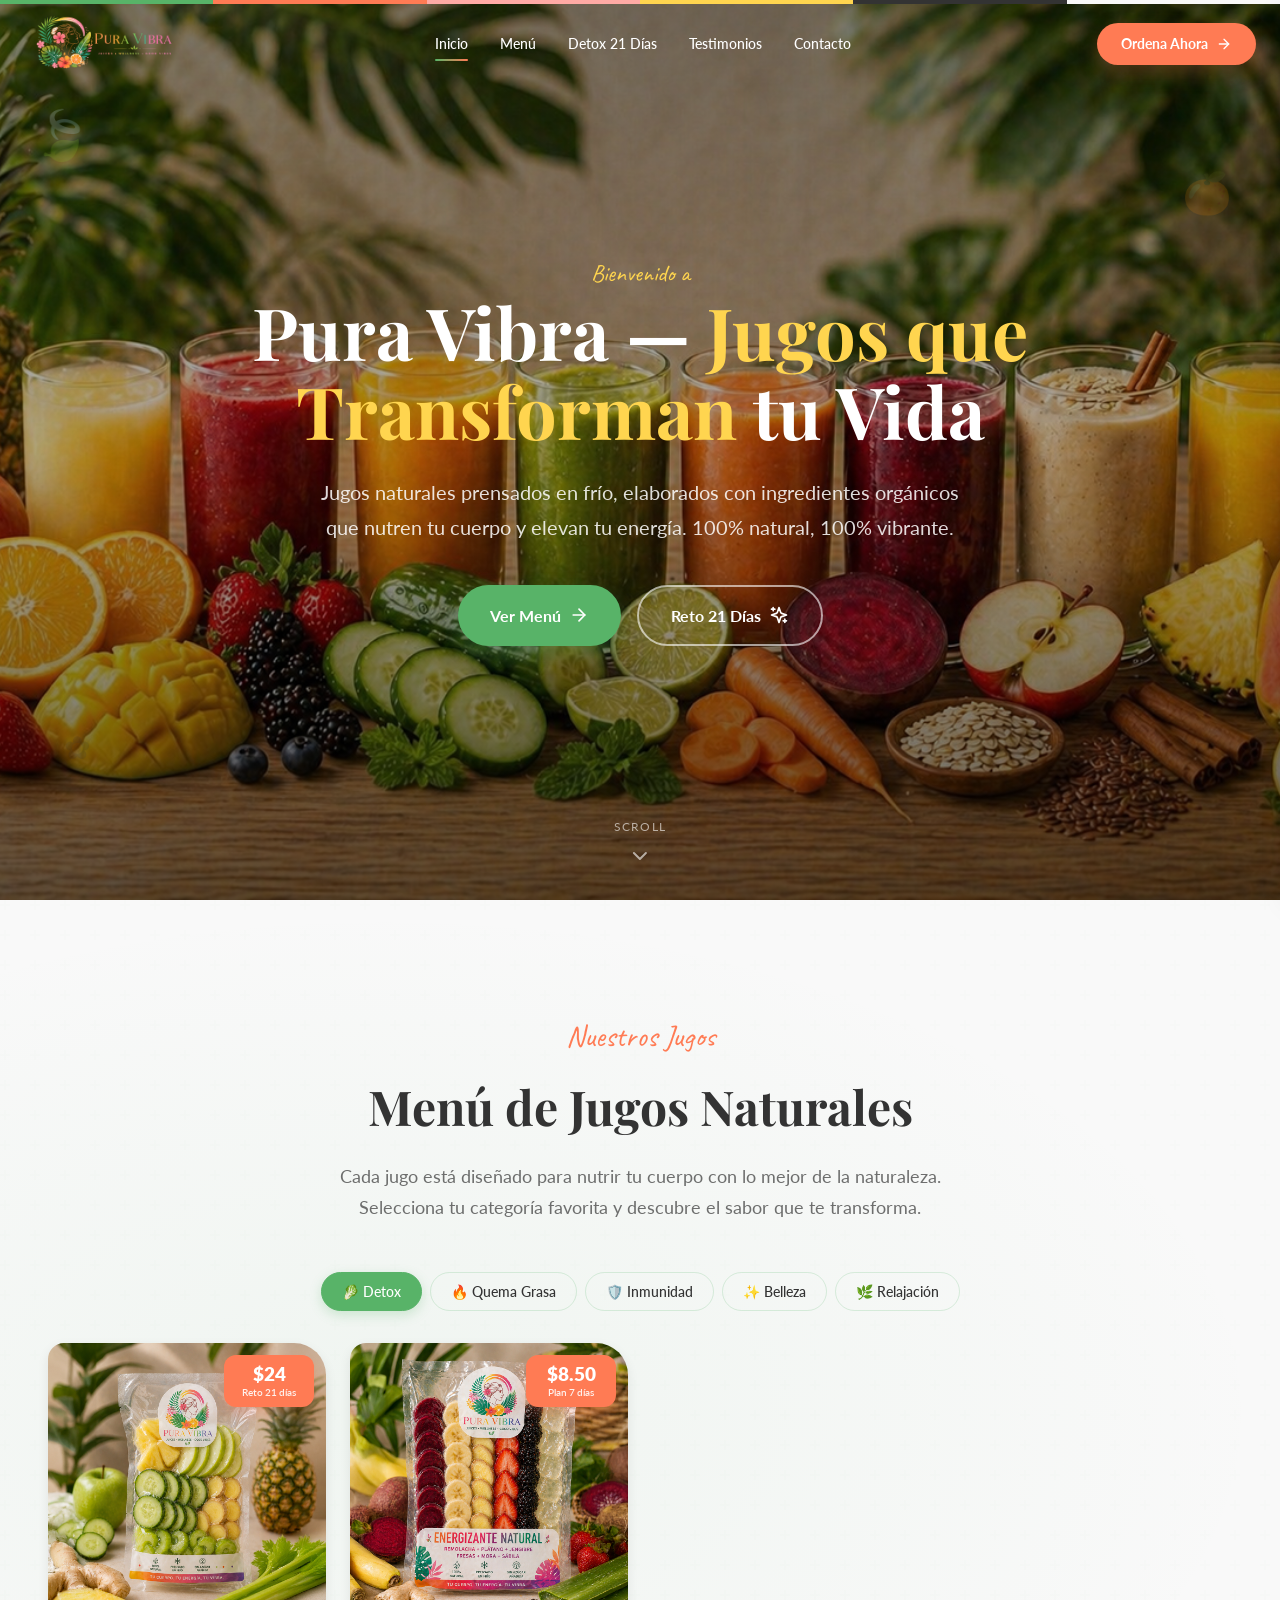
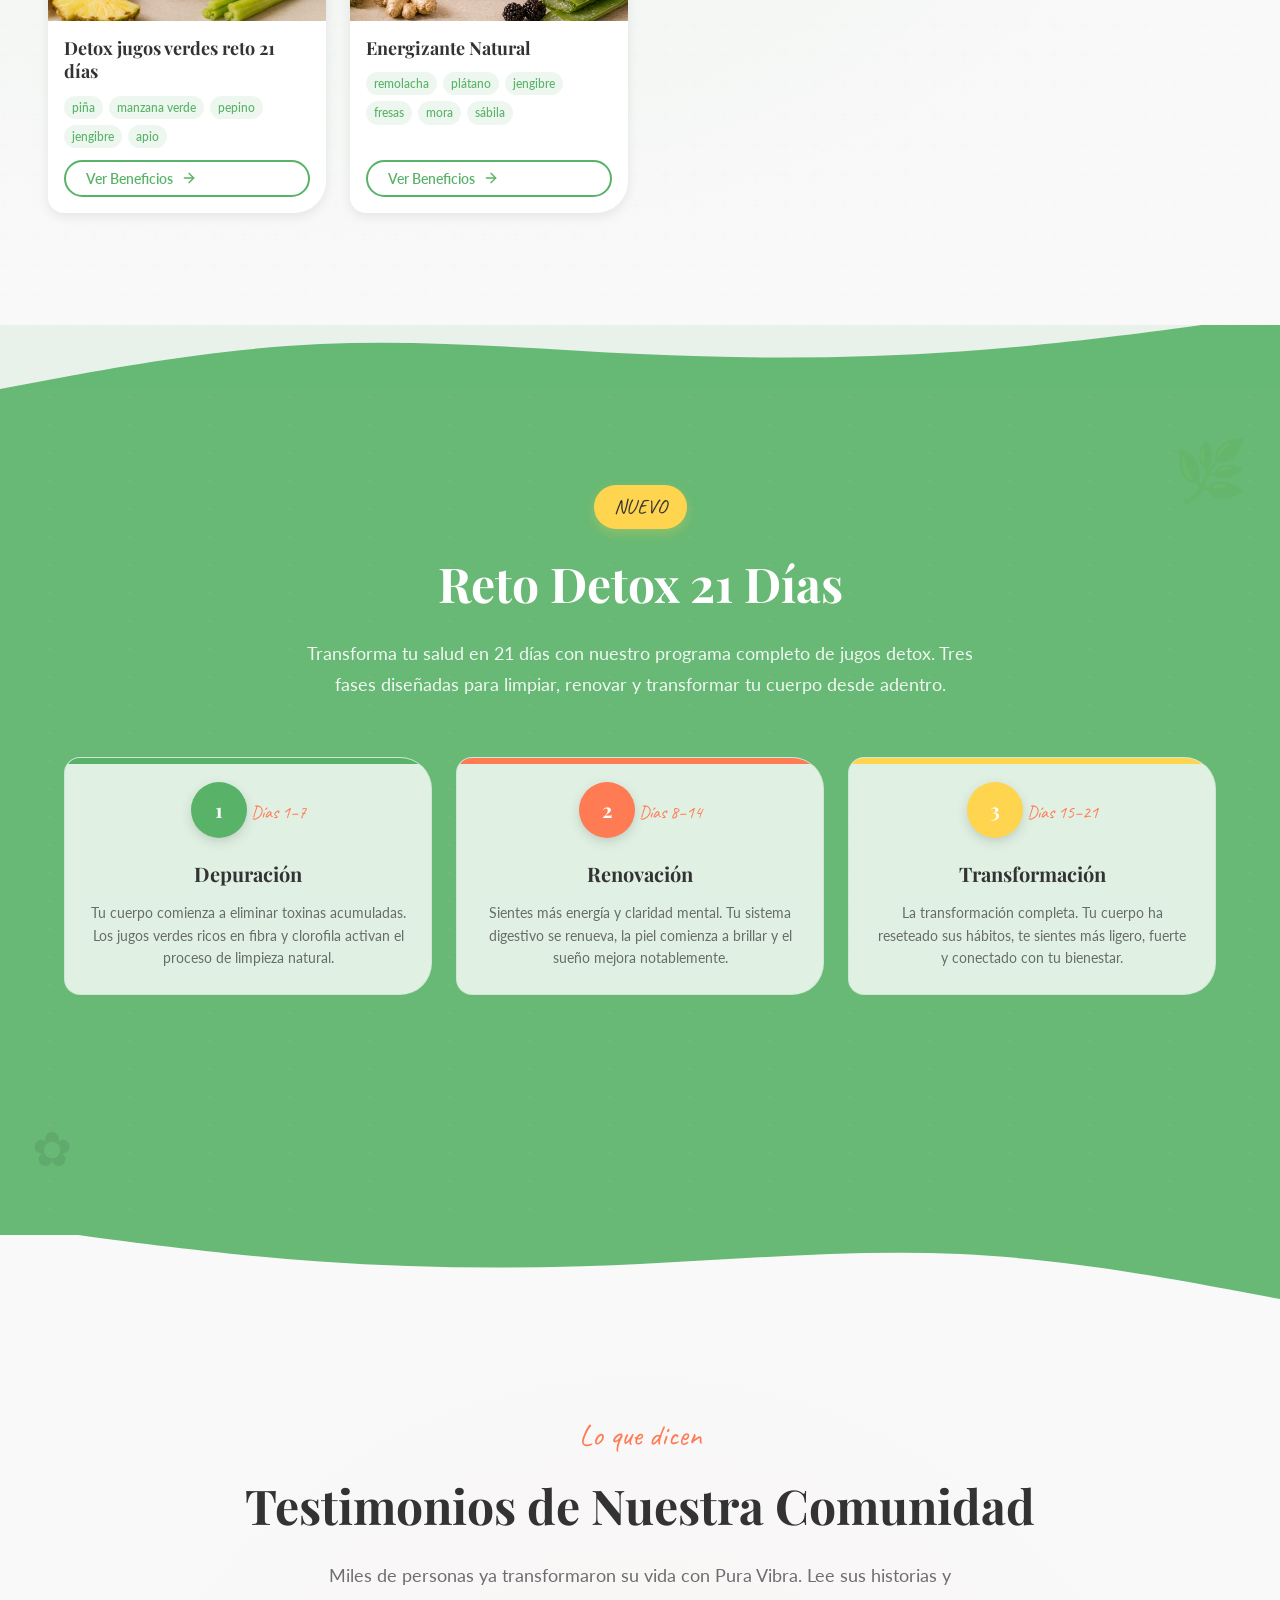
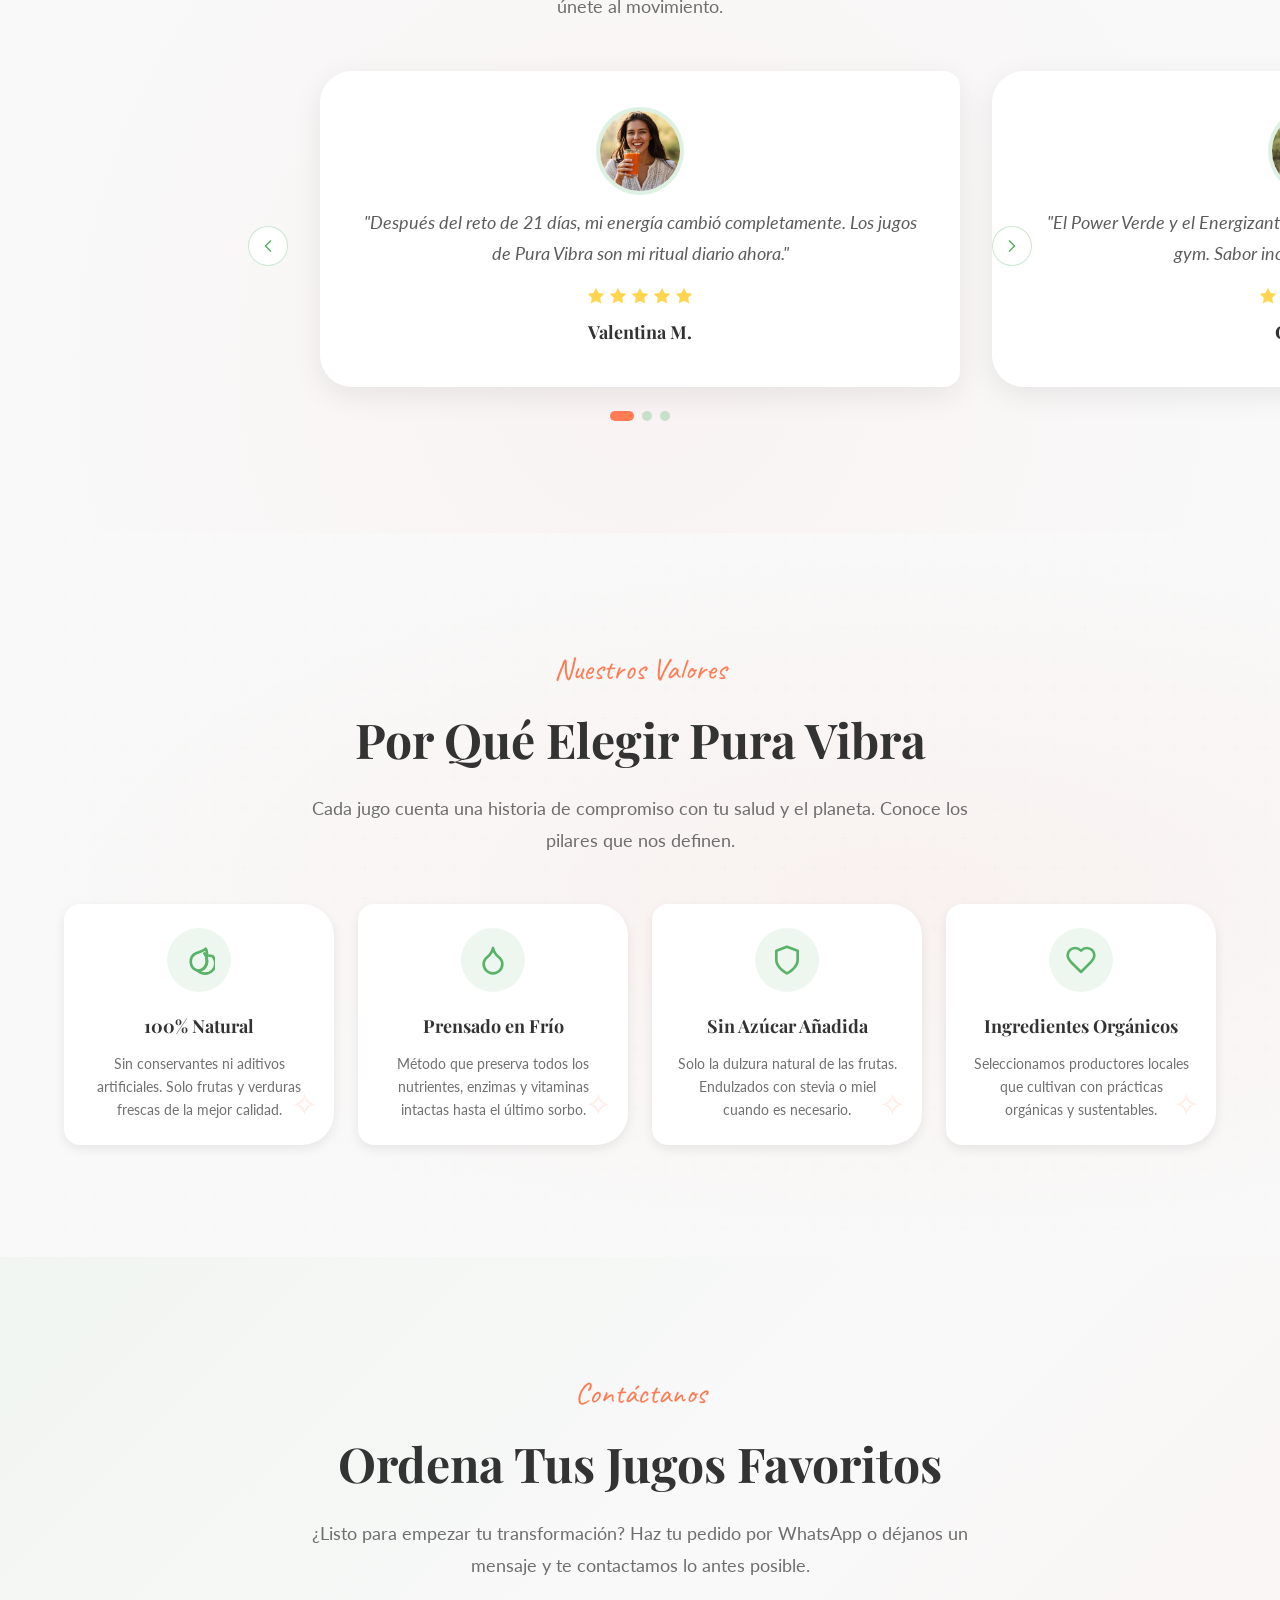
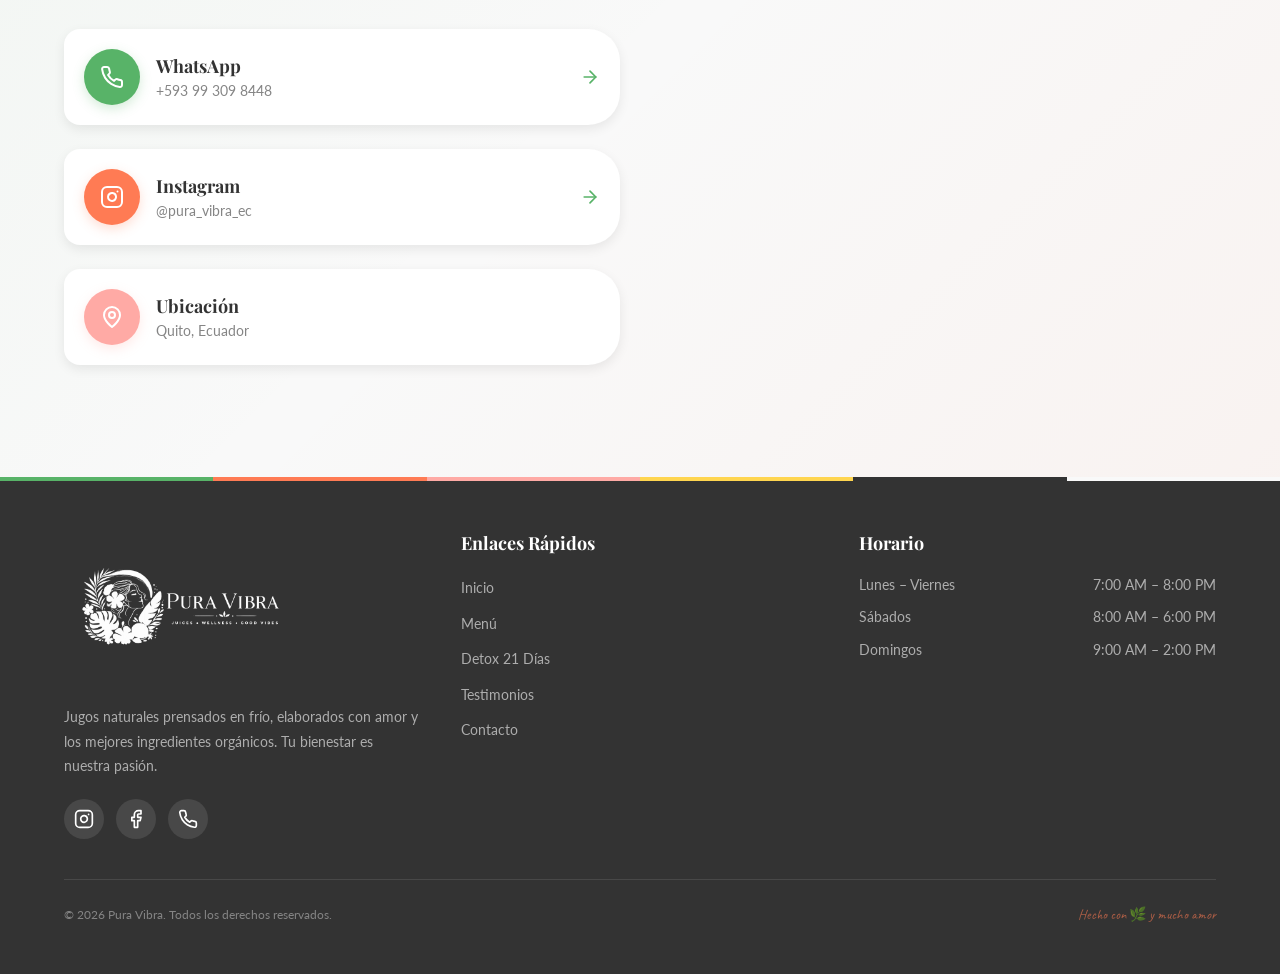
<file: pura-vibra-web/index.html>
<!DOCTYPE html>
<html lang="es">
<head>
  <meta charset="UTF-8">
  <meta name="viewport" content="width=device-width, initial-scale=1.0">
  <title>Pura Vibra — Jugos que Transforman tu Vida</title>
  <meta name="description" content="Jugos naturales prensados en frío. 100% naturales, sin azúcar añadida. Descubre nuestra línea de jugos verdes detox, energía, inmunidad, belleza y relajación.">
  <meta name="keywords" content="Pura Vibra, jugos naturales, prensado en frío, detox, jugos verdes, jugos saludables, salud y bienestar, reto 21 días">
  <link rel="icon" type="image/png" href="img/logo_cuadrado.png">

  <!-- Google Fonts -->
  <link rel="preconnect" href="https://fonts.googleapis.com">
  <link rel="preconnect" href="https://fonts.gstatic.com" crossorigin>
  <link href="https://fonts.googleapis.com/css2?family=Caveat:wght@400;500;600;700&family=Lato:wght@300;400;700;900&family=Playfair+Display:wght@400;500;600;700;800;900&display=swap" rel="stylesheet">

  <!-- Styles -->
  <link rel="stylesheet" href="css/styles.css">
</head>
<body>

  <!-- ═══════════ NAVBAR ═══════════ -->
  <nav class="navbar">
    <div class="brand-color-bar"></div>
    <div class="navbar-inner">
      <a href="#inicio" class="navbar-logo">
        <img src="img/logo_horizontal.png" alt="Pura Vibra">
      </a>

      <div class="navbar-links">
        <a href="#inicio" class="active">Inicio</a>
        <a href="#menu">Menú</a>
        <a href="#detox">Detox 21 Días</a>
        <a href="#testimonios">Testimonios</a>
        <a href="#contacto">Contacto</a>
      </div>

      <div class="navbar-cta">
        <a href="http://wa.link/veyzlq" target="_blank" rel="noopener noreferrer" class="btn-primary btn-naranja">
          Ordena Ahora
          <svg width="16" height="16" viewBox="0 0 24 24" fill="none" stroke="currentColor" stroke-width="2" stroke-linecap="round" stroke-linejoin="round"><line x1="5" y1="12" x2="19" y2="12"></line><polyline points="12 5 19 12 12 19"></polyline></svg>
        </a>
      </div>

      <button class="mobile-toggle" aria-label="Menú">
        <svg class="hamburger-icon" viewBox="0 0 24 24" fill="none" stroke="currentColor" stroke-width="2" stroke-linecap="round" stroke-linejoin="round"><line x1="3" y1="6" x2="21" y2="6"></line><line x1="3" y1="12" x2="21" y2="12"></line><line x1="3" y1="18" x2="21" y2="18"></line></svg>
      </button>
    </div>
  </nav>

  <!-- Mobile Menu -->
  <div class="mobile-overlay"></div>
  <div class="mobile-menu">
    <div class="mobile-menu-header">Pura Vibra</div>
    <div class="mobile-menu-links">
      <a href="#inicio">Inicio</a>
      <a href="#menu">Menú</a>
      <a href="#detox">Detox 21 Días</a>
      <a href="#testimonios">Testimonios</a>
      <a href="#contacto">Contacto</a>
    </div>
    <div class="mobile-menu-cta">
      <a href="http://wa.link/veyzlq" target="_blank" rel="noopener noreferrer" class="btn-primary btn-naranja">Ordena Ahora</a>
    </div>
  </div>

  <!-- ═══════════ HERO SECTION ═══════════ -->
  <section id="inicio" class="hero">
    <div class="hero-bg">
      <img src="img/hero1.png" alt="Pura Vibra Jugos Naturales">
    </div>

    <div class="float-deco float-deco-1">🍃</div>
    <div class="float-deco float-deco-2">🍊</div>
    <div class="float-deco float-deco-3">✿</div>

    <div class="hero-content">
      <span class="hero-hand">Bienvenido a</span>
      <h1>Pura Vibra — <span class="highlight">Jugos que Transforman</span> tu Vida</h1>
      <p class="hero-desc">Jugos naturales prensados en frío, elaborados con ingredientes orgánicos que nutren tu cuerpo y elevan tu energía. 100% natural, 100% vibrante.</p>
      <div class="hero-buttons">
        <a href="#menu" class="btn-primary btn-verde btn-large">
          Ver Menú
          <svg width="20" height="20" viewBox="0 0 24 24" fill="none" stroke="currentColor" stroke-width="2" stroke-linecap="round" stroke-linejoin="round"><line x1="5" y1="12" x2="19" y2="12"></line><polyline points="12 5 19 12 12 19"></polyline></svg>
        </a>
        <a href="#detox" class="btn-primary btn-outline-white btn-large">
          Reto 21 Días
          <svg width="20" height="20" viewBox="0 0 24 24" fill="none" stroke="currentColor" stroke-width="2" stroke-linecap="round" stroke-linejoin="round"><path d="m12 3-1.912 5.813a2 2 0 0 1-1.275 1.275L3 12l5.813 1.912a2 2 0 0 1 1.275 1.275L12 21l1.912-5.813a2 2 0 0 1 1.275-1.275L21 12l-5.813-1.912a2 2 0 0 1-1.275-1.275L12 3Z"></path><path d="M5 3v4"></path><path d="M19 17v4"></path><path d="M3 5h4"></path><path d="M17 19h4"></path></svg>
        </a>
      </div>
    </div>

    <div class="scroll-indicator">
      <span>Scroll</span>
      <svg width="24" height="24" viewBox="0 0 24 24" fill="none" stroke="currentColor" stroke-width="2" stroke-linecap="round" stroke-linejoin="round"><polyline points="6 9 12 15 18 9"></polyline></svg>
    </div>
  </section>

  <!-- ═══════════ MENU / PRODUCT LINES ═══════════ -->
  <section id="menu" class="section-padding soft-glow-green texture-overlay">
    <div class="container" style="position:relative;z-index:1;">
      <div class="section-header reveal">
        <span class="hand-label">Nuestros Jugos</span>
        <h2>Menú de Jugos Naturales</h2>
        <p>Cada jugo está diseñado para nutrir tu cuerpo con lo mejor de la naturaleza. Selecciona tu categoría favorita y descubre el sabor que te transforma.</p>
      </div>

      <!-- Tabs Navigation -->
      <div class="reveal delay-1">
        <ul class="tabs-nav">
          <li><button class="tab-btn active" data-tab="detox">🥬 Detox</button></li>
          <li><button class="tab-btn" data-tab="quema-grasa">🔥 Quema Grasa</button></li>
          <li><button class="tab-btn" data-tab="inmunidad">🛡️ Inmunidad</button></li>
          <li><button class="tab-btn" data-tab="belleza">✨ Belleza</button></li>
          <li><button class="tab-btn" data-tab="relajacion">🌿 Relajación</button></li>
        </ul>
      </div>

      <!-- DETOX TAB -->
      <div id="tab-detox" class="tab-content active">
        <div class="product-grid">
          <div class="product-card reveal-scale" data-product='{"name":"Detox jugos verdes reto 21 días","price":24.0,"image":"juice_green.png","ingredients":["piña","manzana verde","pepino","jengibre","apio"],"benefits":["Favorece la desintoxicación del organismo","Mejora la digestión","Ayuda a reducir la inflamación"]}'>
            <div class="product-card-img">
              <img src="img/juice_green.png" alt="Detox jugos verdes reto 21 días">
              <span class="product-price-badge">
  <strong>$24</strong>
  <small>Reto 21 días</small>
</span>
            </div>
            <div class="product-card-body">
              <h3>Detox jugos verdes reto 21 días</h3>
              <div class="product-ingredients">
                <span>piña</span><span>manzana verde</span><span>pepino</span><span>jengibre</span><span>apio</span>
              </div>
              <button class="btn-primary btn-outline-verde">
                Ver Beneficios
                <svg width="16" height="16" viewBox="0 0 24 24" fill="none" stroke="currentColor" stroke-width="2" stroke-linecap="round" stroke-linejoin="round"><line x1="5" y1="12" x2="19" y2="12"></line><polyline points="12 5 19 12 12 19"></polyline></svg>
              </button>
            </div>
          </div>

          <div class="product-card reveal-scale delay-1" data-product='{"name":"Energizante Natural","price":8.5,"image":"juice_berry.png","ingredients":["remolacha","plátano","jengibre","fresas","mora","sábila"],"benefits":["Aumenta la energía de forma natural","Mejora la circulación y el rendimiento físico","Rico en antioxidantes y vitaminas"]}'>
            <div class="product-card-img">
              <img src="img/juice_berry.png" alt="Energizante Natural">
              <span class="product-price-badge">
  <strong>$8.50</strong>
  <small>Plan 7 días</small>
</span>
            </div>
            <div class="product-card-body">
              <h3>Energizante Natural</h3>
              <div class="product-ingredients">
                <span>remolacha</span><span>plátano</span><span>jengibre</span><span>fresas</span><span>mora</span><span>sábila</span>
              </div>
              <button class="btn-primary btn-outline-verde">
                Ver Beneficios
                <svg width="16" height="16" viewBox="0 0 24 24" fill="none" stroke="currentColor" stroke-width="2" stroke-linecap="round" stroke-linejoin="round"><line x1="5" y1="12" x2="19" y2="12"></line><polyline points="12 5 19 12 12 19"></polyline></svg>
              </button>
            </div>
          </div>
        </div>
      </div>

      <!-- QUEMA GRASA TAB -->
      <div id="tab-quema-grasa" class="tab-content">
        <div class="product-grid">
          <div class="product-card reveal-scale" data-product='{"name":"Energizante Cítrico","price":7.0,"image":"juice_citrus.png","ingredients":["naranja","zanahoria","jengibre","cúrcuma"],"benefits":["Activa el metabolismo","Aporta vitaminas y efecto antiinflamatorio","Ideal para iniciar el día con energía"]}'>
            <div class="product-card-img">
              <img src="img/juice_citrus.png" alt="Energizante Cítrico">
              <span class="product-price-badge">
  <strong>$7.00</strong>
  <small>Plan 7 días</small>
</span>
            </div>
            <div class="product-card-body">
              <h3>Energizante Cítrico</h3>
              <div class="product-ingredients">
                <span>naranja</span><span>zanahoria</span><span>jengibre</span><span>cúrcuma</span>
              </div>
              <button class="btn-primary btn-outline-verde">
                Ver Beneficios
                <svg width="16" height="16" viewBox="0 0 24 24" fill="none" stroke="currentColor" stroke-width="2" stroke-linecap="round" stroke-linejoin="round"><line x1="5" y1="12" x2="19" y2="12"></line><polyline points="12 5 19 12 12 19"></polyline></svg>
              </button>
            </div>
          </div>

          <div class="product-card reveal-scale delay-1" data-product='{"name":"Metabolismo Activo","price":24.0,"image":"juice_citrus2.png","ingredients":["piña","toronja","jengibre","menta"],"benefits":["Ayuda a acelerar el metabolismo","Favorece la quema de grasas","Mejora la digestión"]}'>
            <div class="product-card-img">
              <img src="img/juice_citrus2.png" alt="Metabolismo Activo">
              <span class="product-price-badge">
  <strong>$8.50</strong>
  <small>Plan 21 días</small>
</span>
            </div>
            <div class="product-card-body">
              <h3>Metabolismo Activo</h3>
              <div class="product-ingredients">
                <span>piña</span><span>toronja</span><span>jengibre</span><span>menta</span>
              </div>
              <button class="btn-primary btn-outline-verde">
                Ver Beneficios
                <svg width="16" height="16" viewBox="0 0 24 24" fill="none" stroke="currentColor" stroke-width="2" stroke-linecap="round" stroke-linejoin="round"><line x1="5" y1="12" x2="19" y2="12"></line><polyline points="12 5 19 12 12 19"></polyline></svg>
              </button>
            </div>
          </div>

          <div class="product-card reveal-scale delay-2" data-product='{"name":"Power Verde","price":7.0,"image":"juice_green2.png","ingredients":["espinaca","manzana","apio","limón","jengibre"],"benefits":["Aporta energía sostenida","Mejora la oxigenación","Fortalece el sistema digestivo"]}'>
            <div class="product-card-img">
              <img src="img/juice_green2.png" alt="Power Verde">
         <span class="product-price-badge">  <strong>$7.00</strong>
  <small>Plan 7 días</small>
</span>
            </div>
            <div class="product-card-body">
              <h3>Power Verde</h3>
              <div class="product-ingredients">
                <span>espinaca</span><span>manzana</span><span>apio</span><span>limón</span><span>jengibre</span>
              </div>
              <button class="btn-primary btn-outline-verde">
                Ver Beneficios
                <svg width="16" height="16" viewBox="0 0 24 24" fill="none" stroke="currentColor" stroke-width="2" stroke-linecap="round" stroke-linejoin="round"><line x1="5" y1="12" x2="19" y2="12"></line><polyline points="12 5 19 12 12 19"></polyline></svg>
              </button>
            </div>
          </div>

          <div class="product-card reveal-scale delay-3" data-product='{"name":"Chupa Panza","price":18.0,"image":"juice_digest.png","ingredients":["tomate de árbol","tuna"],"benefits":["Reduce la hinchazón abdominal","Mejora la digestión","Aporta fibra para el tránsito intestinal"]}'>
            <div class="product-card-img">
              <img src="img/juice_digest.png" alt="Chupa Panza">
           <span class="product-price-badge"><strong>$18.00</strong>
  <small>Plan 21 días</small>
</span>
            </div>
            <div class="product-card-body">
              <h3>Chupa Panza</h3>
              <div class="product-ingredients">
                <span>tomate de árbol</span><span>tuna</span>
              </div>
              <button class="btn-primary btn-outline-verde">
                Ver Beneficios
                <svg width="16" height="16" viewBox="0 0 24 24" fill="none" stroke="currentColor" stroke-width="2" stroke-linecap="round" stroke-linejoin="round"><line x1="5" y1="12" x2="19" y2="12"></line><polyline points="12 5 19 12 12 19"></polyline></svg>
              </button>
            </div>
          </div>
        </div>
      </div>

      <!-- INMUNIDAD TAB -->
      <div id="tab-inmunidad" class="tab-content">
        <div class="product-grid">
          <div class="product-card reveal-scale" data-product='{"name":"Antigripal","price":8.0,"image":"juice_immunity.png","ingredients":["naranja","limón","jengibre","miel"],"benefits":["Fortalece el sistema inmunológico","Ayuda a prevenir resfriados","Alivia molestias de garganta"]}'>
            <div class="product-card-img">
              <img src="img/juice_immunity.png" alt="Antigripal">
           <span class="product-price-badge">  <strong>$8.00</strong>
  <small>Plan 7 días</small>
</span>
            </div>
            <div class="product-card-body">
              <h3>Antigripal</h3>
              <div class="product-ingredients">
                <span>naranja</span><span>limón</span><span>jengibre</span><span>miel</span>
              </div>
              <button class="btn-primary btn-outline-verde">
                Ver Beneficios
                <svg width="16" height="16" viewBox="0 0 24 24" fill="none" stroke="currentColor" stroke-width="2" stroke-linecap="round" stroke-linejoin="round"><line x1="5" y1="12" x2="19" y2="12"></line><polyline points="12 5 19 12 12 19"></polyline></svg>
              </button>
            </div>
          </div>

          <div class="product-card reveal-scale delay-1" data-product='{"name":"Vitamina C","price":7.0,"image":"juice_citrus3.png","ingredients":["guayaba","naranja","zanahoria"],"benefits":["Refuerza las defensas","Mejora la piel","Combate el cansancio gracias a su alto contenido de vitamina C"]}'>
            <div class="product-card-img">
              <img src="img/juice_citrus3.png" alt="Vitamina C">
            <span class="product-price-badge"><strong>$7.00</strong>
  <small>Plan 7 días</small>
</span>
            </div>
            <div class="product-card-body">
              <h3>Vitamina C</h3>
              <div class="product-ingredients">
                <span>guayaba</span><span>naranja</span><span>zanahoria</span>
              </div>
              <button class="btn-primary btn-outline-verde">
                Ver Beneficios
                <svg width="16" height="16" viewBox="0 0 24 24" fill="none" stroke="currentColor" stroke-width="2" stroke-linecap="round" stroke-linejoin="round"><line x1="5" y1="12" x2="19" y2="12"></line><polyline points="12 5 19 12 12 19"></polyline></svg>
              </button>
            </div>
          </div>

          <div class="product-card reveal-scale delay-2" data-product='{"name":"Rojo Antioxidante","price":7.0,"image":"juice_red.png","ingredients":["remolacha","zanahoria","mora"],"benefits":["Combate los radicales libres","Mejora la salud cardiovascular","Aporta vitalidad y energía duradera"]}'>
            <div class="product-card-img">
              <img src="img/juice_red.png" alt="Rojo Antioxidante">
         <span class="product-price-badge"><strong>$7.00</strong>
  <small>Plan 7 días</small>
</span>
            </div>
            <div class="product-card-body">
              <h3>Rojo Antioxidante</h3>
              <div class="product-ingredients">
                <span>remolacha</span><span>zanahoria</span><span>mora</span>
              </div>
              <button class="btn-primary btn-outline-verde">
                Ver Beneficios
                <svg width="16" height="16" viewBox="0 0 24 24" fill="none" stroke="currentColor" stroke-width="2" stroke-linecap="round" stroke-linejoin="round"><line x1="5" y1="12" x2="19" y2="12"></line><polyline points="12 5 19 12 12 19"></polyline></svg>
              </button>
            </div>
          </div>
        </div>
      </div>

      <!-- BELLEZA TAB -->
      <div id="tab-belleza" class="tab-content">
        <div class="product-grid">
          <div class="product-card reveal-scale" data-product='{"name":"Glow","price":8.5,"image":"juice_glow.png","ingredients":["zanahoria","naranja","mango"],"benefits":["Mejora la apariencia de la piel","Aporta luminosidad","Favorece la producción de colágeno"]}'>
            <div class="product-card-img">
              <img src="img/juice_glow.png" alt="Glow">
             <span class="product-price-badge"> <strong>$8.50</strong>
  <small>Plan 7 días</small>
</span>
            </div>
            <div class="product-card-body">
              <h3>Glow</h3>
              <div class="product-ingredients">
                <span>zanahoria</span><span>naranja</span><span>mango</span>
              </div>
              <button class="btn-primary btn-outline-verde">
                Ver Beneficios
                <svg width="16" height="16" viewBox="0 0 24 24" fill="none" stroke="currentColor" stroke-width="2" stroke-linecap="round" stroke-linejoin="round"><line x1="5" y1="12" x2="19" y2="12"></line><polyline points="12 5 19 12 12 19"></polyline></svg>
              </button>
            </div>
          </div>

          <div class="product-card reveal-scale delay-1" data-product='{"name":"Antioxidante Berry","price":12.0,"image":"juice_berry2.png","ingredients":["fresa","mora","manzana"],"benefits":["Retrasa el envejecimiento celular","Ayuda a mantener una piel más joven y saludable","Protección celular completa"]}'>
            <div class="product-card-img">
              <img src="img/juice_berry2.png" alt="Antioxidante Berry">
         <span class="product-price-badge"> <strong>$12.00</strong>
  <small>Plan 7 días</small>
</span>
            </div>
            <div class="product-card-body">
              <h3>Antioxidante Berry</h3>
              <div class="product-ingredients">
                <span>fresa</span><span>mora</span><span>manzana</span>
              </div>
              <button class="btn-primary btn-outline-verde">
                Ver Beneficios
                <svg width="16" height="16" viewBox="0 0 24 24" fill="none" stroke="currentColor" stroke-width="2" stroke-linecap="round" stroke-linejoin="round"><line x1="5" y1="12" x2="19" y2="12"></line><polyline points="12 5 19 12 12 19"></polyline></svg>
              </button>
            </div>
          </div>

          <div class="product-card reveal-scale delay-2" data-product='{"name":"Piel Sana","price":8.0,"image":"juice_pielsana.png","ingredients":["pepino","piña","limón","menta"],"benefits":["Hidrata la piel profundamente","Ayuda a eliminar toxinas","Reduce la inflamación"]}'>
            <div class="product-card-img">
              <img src="img/juice_pielsana.png" alt="Piel Sana">
            <span class="product-price-badge">  <strong>$8.00</strong>
  <small>Plan 7 días</small>
</span>
            </div>
            <div class="product-card-body">
              <h3>Piel Sana</h3>
              <div class="product-ingredients">
                <span>pepino</span><span>piña</span><span>limón</span><span>menta</span>
              </div>
              <button class="btn-primary btn-outline-verde">
                Ver Beneficios
                <svg width="16" height="16" viewBox="0 0 24 24" fill="none" stroke="currentColor" stroke-width="2" stroke-linecap="round" stroke-linejoin="round"><line x1="5" y1="12" x2="19" y2="12"></line><polyline points="12 5 19 12 12 19"></polyline></svg>
              </button>
            </div>
          </div>
        </div>
      </div>

      <!-- RELAJACIÓN TAB -->
      <div id="tab-relajacion" class="tab-content">
        <div class="product-grid">
          <div class="product-card reveal-scale" data-product='{"name":"Relax","price":7.0,"image":"juice_relax.png","ingredients":["manzana","avena","canela"],"benefits":["Ayuda a reducir el estrés","Brinda saciedad y calma","Favorece la relajación"]}'>
            <div class="product-card-img">
              <img src="img/juice_relax.png" alt="Relax">
             <span class="product-price-badge"> <strong>$7.00</strong>
  <small>Plan 7 días</small>
</span>
            </div>
            <div class="product-card-body">
              <h3>Relax</h3>
              <div class="product-ingredients">
                <span>manzana</span><span>avena</span><span>canela</span>
              </div>
              <button class="btn-primary btn-outline-verde">
                Ver Beneficios
                <svg width="16" height="16" viewBox="0 0 24 24" fill="none" stroke="currentColor" stroke-width="2" stroke-linecap="round" stroke-linejoin="round"><line x1="5" y1="12" x2="19" y2="12"></line><polyline points="12 5 19 12 12 19"></polyline></svg>
              </button>
            </div>
          </div>

          <div class="product-card reveal-scale delay-1" data-product='{"name":"Digestivo Nocturno","price":8.5,"image":"juice_digestnoche.png","ingredients":["papaya","piña","linaza"],"benefits":["Mejora la digestión","Ayuda al descanso nocturno","Favorece el tránsito intestinal"]}'>
            <div class="product-card-img">
              <img src="img/juice_digestnoche.png" alt="Digestivo Nocturno">
<span class="product-price-badge"><strong>$8.50</strong>
  <small>Plan 7 días</small>
</span>
            </div>
            <div class="product-card-body">
              <h3>Digestivo Nocturno</h3>
              <div class="product-ingredients">
                <span>papaya</span><span>piña</span><span>linaza</span>
              </div>
              <button class="btn-primary btn-outline-verde">
                Ver Beneficios
                <svg width="16" height="16" viewBox="0 0 24 24" fill="none" stroke="currentColor" stroke-width="2" stroke-linecap="round" stroke-linejoin="round"><line x1="5" y1="12" x2="19" y2="12"></line><polyline points="12 5 19 12 12 19"></polyline></svg>
              </button>
            </div>
          </div>
        </div>
      </div>
    </div>
  </section>

  <!-- ═══════════ 21-DAY DETOX CHALLENGE ═══════════ -->
  <section id="detox" class="detox-section">
    <div class="wavy-top">
      <svg viewBox="0 0 1440 80" fill="none" preserveAspectRatio="none">
        <path d="M0 80L60 70C120 60 240 40 360 35C480 30 600 40 720 45C840 50 960 50 1080 42.5C1200 35 1320 20 1380 12.5L1440 5V80H1380C1320 80 1200 80 1080 80C960 80 840 80 720 80C600 80 480 80 360 80C240 80 120 80 60 80H0Z" fill="rgba(88,179,104,0.9)"/>
      </svg>
    </div>

    <div class="detox-bg macrame-pattern">
      <div class="detox-float-1">🌿</div>
      <div class="detox-float-2">✿</div>

      <div class="container-sm" style="position:relative;z-index:1;">
        <div class="reveal" style="text-align:center;margin-bottom:3.5rem;">
          <span class="detox-badge">NUEVO</span>
          <h2>Reto Detox 21 Días</h2>
          <p class="detox-desc">Transforma tu salud en 21 días con nuestro programa completo de jugos detox. Tres fases diseñadas para limpiar, renovar y transformar tu cuerpo desde adentro.</p>
        </div>

        <div class="phase-grid">
          <div class="phase-card reveal-scale">
            <div class="phase-card-bar" style="background:#58B368;"></div>
            <div class="phase-number" style="background:#58B368;">1</div>
            <span class="phase-days">Días 1–7</span>
            <h3>Depuración</h3>
            <p>Tu cuerpo comienza a eliminar toxinas acumuladas. Los jugos verdes ricos en fibra y clorofila activan el proceso de limpieza natural.</p>
          </div>

          <div class="phase-card reveal-scale delay-1">
            <div class="phase-card-bar" style="background:#FF7B54;"></div>
            <div class="phase-number" style="background:#FF7B54;">2</div>
            <span class="phase-days">Días 8–14</span>
            <h3>Renovación</h3>
            <p>Sientes más energía y claridad mental. Tu sistema digestivo se renueva, la piel comienza a brillar y el sueño mejora notablemente.</p>
          </div>

          <div class="phase-card reveal-scale delay-2">
            <div class="phase-card-bar" style="background:#FFD54F;"></div>
            <div class="phase-number" style="background:#FFD54F;">3</div>
            <span class="phase-days">Días 15–21</span>
            <h3>Transformación</h3>
            <p>La transformación completa. Tu cuerpo ha reseteado sus hábitos, te sientes más ligero, fuerte y conectado con tu bienestar.</p>
          </div>
        </div>

        <div class="reveal" style="text-align:center;">
          <a href="http://wa.link/veyzlq" target="_blank" rel="noopener noreferrer" class="btn-primary btn-naranja btn-large">
            Inscríbete al Reto
            <svg width="20" height="20" viewBox="0 0 24 24" fill="none" stroke="currentColor" stroke-width="2" stroke-linecap="round" stroke-linejoin="round"><polyline points="9 18 15 12 9 6"></polyline></svg>
          </a>
          <p class="detox-note">* Incluye 2 jugos diarios + guía nutricional + seguimiento personalizado</p>
        </div>
      </div>
    </div>

    <div class="wavy-bottom">
      <svg viewBox="0 0 1440 80" fill="none" preserveAspectRatio="none">
        <path d="M0 5L60 12.5C120 20 240 35 360 42.5C480 50 600 50 720 45C840 40 960 30 1080 35C1200 40 1320 60 1380 70L1440 80V80H1380C1320 80 1200 80 1080 80C960 80 840 80 720 80C600 80 480 80 360 80C240 80 120 80 60 80H0Z" fill="#F9F9F9"/>
      </svg>
    </div>
  </section>

  <!-- ═══════════ TESTIMONIALS ═══════════ -->
  <section id="testimonios" class="section-padding soft-glow-pink">
    <div class="container-sm">
      <div class="section-header reveal">
        <span class="hand-label">Lo que dicen</span>
        <h2>Testimonios de Nuestra Comunidad</h2>
        <p>Miles de personas ya transformaron su vida con Pura Vibra. Lee sus historias y únete al movimiento.</p>
      </div>

      <div class="reveal delay-1">
        <div class="testimonials-carousel">
          <button class="carousel-arrow prev" aria-label="Anterior">
            <svg width="20" height="20" viewBox="0 0 24 24" fill="none" stroke="currentColor" stroke-width="2" stroke-linecap="round" stroke-linejoin="round"><polyline points="15 18 9 12 15 6"></polyline></svg>
          </button>

          <div class="testimonial-track">
            <div class="testimonial-slide">
              <div class="testimonial-card">
                <div class="testimonial-photo">
                  <img src="img/testimonial1.jpg" alt="Valentina M.">
                </div>
                <p class="quote">"Después del reto de 21 días, mi energía cambió completamente. Los jugos de Pura Vibra son mi ritual diario ahora."</p>
                <div class="testimonial-stars">
                  <svg viewBox="0 0 24 24" fill="#FFD54F" stroke="none"><polygon points="12 2 15.09 8.26 22 9.27 17 14.14 18.18 21.02 12 17.77 5.82 21.02 7 14.14 2 9.27 8.91 8.26 12 2"/></svg>
                  <svg viewBox="0 0 24 24" fill="#FFD54F" stroke="none"><polygon points="12 2 15.09 8.26 22 9.27 17 14.14 18.18 21.02 12 17.77 5.82 21.02 7 14.14 2 9.27 8.91 8.26 12 2"/></svg>
                  <svg viewBox="0 0 24 24" fill="#FFD54F" stroke="none"><polygon points="12 2 15.09 8.26 22 9.27 17 14.14 18.18 21.02 12 17.77 5.82 21.02 7 14.14 2 9.27 8.91 8.26 12 2"/></svg>
                  <svg viewBox="0 0 24 24" fill="#FFD54F" stroke="none"><polygon points="12 2 15.09 8.26 22 9.27 17 14.14 18.18 21.02 12 17.77 5.82 21.02 7 14.14 2 9.27 8.91 8.26 12 2"/></svg>
                  <svg viewBox="0 0 24 24" fill="#FFD54F" stroke="none"><polygon points="12 2 15.09 8.26 22 9.27 17 14.14 18.18 21.02 12 17.77 5.82 21.02 7 14.14 2 9.27 8.91 8.26 12 2"/></svg>
                </div>
                <p class="testimonial-name">Valentina M.</p>
              </div>
            </div>

            <div class="testimonial-slide">
              <div class="testimonial-card">
                <div class="testimonial-photo">
                  <img src="img/testimonial2.jpg" alt="Carlos R.">
                </div>
                <p class="quote">"El Power Verde y el Energizante Cítrico me ayudan a rendir mejor en el gym. Sabor increíble y 100% natural."</p>
                <div class="testimonial-stars">
                  <svg viewBox="0 0 24 24" fill="#FFD54F" stroke="none"><polygon points="12 2 15.09 8.26 22 9.27 17 14.14 18.18 21.02 12 17.77 5.82 21.02 7 14.14 2 9.27 8.91 8.26 12 2"/></svg>
                  <svg viewBox="0 0 24 24" fill="#FFD54F" stroke="none"><polygon points="12 2 15.09 8.26 22 9.27 17 14.14 18.18 21.02 12 17.77 5.82 21.02 7 14.14 2 9.27 8.91 8.26 12 2"/></svg>
                  <svg viewBox="0 0 24 24" fill="#FFD54F" stroke="none"><polygon points="12 2 15.09 8.26 22 9.27 17 14.14 18.18 21.02 12 17.77 5.82 21.02 7 14.14 2 9.27 8.91 8.26 12 2"/></svg>
                  <svg viewBox="0 0 24 24" fill="#FFD54F" stroke="none"><polygon points="12 2 15.09 8.26 22 9.27 17 14.14 18.18 21.02 12 17.77 5.82 21.02 7 14.14 2 9.27 8.91 8.26 12 2"/></svg>
                  <svg viewBox="0 0 24 24" fill="#FFD54F" stroke="none"><polygon points="12 2 15.09 8.26 22 9.27 17 14.14 18.18 21.02 12 17.77 5.82 21.02 7 14.14 2 9.27 8.91 8.26 12 2"/></svg>
                </div>
                <p class="testimonial-name">Carlos R.</p>
              </div>
            </div>

            <div class="testimonial-slide">
              <div class="testimonial-card">
                <div class="testimonial-photo">
                  <img src="img/testimonial3.jpg" alt="Isabella T.">
                </div>
                <p class="quote">"El jugo Glow realmente funciona, mi piel nunca se vio tan radiante. Lo recomiendo al 100%."</p>
                <div class="testimonial-stars">
                  <svg viewBox="0 0 24 24" fill="#FFD54F" stroke="none"><polygon points="12 2 15.09 8.26 22 9.27 17 14.14 18.18 21.02 12 17.77 5.82 21.02 7 14.14 2 9.27 8.91 8.26 12 2"/></svg>
                  <svg viewBox="0 0 24 24" fill="#FFD54F" stroke="none"><polygon points="12 2 15.09 8.26 22 9.27 17 14.14 18.18 21.02 12 17.77 5.82 21.02 7 14.14 2 9.27 8.91 8.26 12 2"/></svg>
                  <svg viewBox="0 0 24 24" fill="#FFD54F" stroke="none"><polygon points="12 2 15.09 8.26 22 9.27 17 14.14 18.18 21.02 12 17.77 5.82 21.02 7 14.14 2 9.27 8.91 8.26 12 2"/></svg>
                  <svg viewBox="0 0 24 24" fill="#FFD54F" stroke="none"><polygon points="12 2 15.09 8.26 22 9.27 17 14.14 18.18 21.02 12 17.77 5.82 21.02 7 14.14 2 9.27 8.91 8.26 12 2"/></svg>
                  <svg viewBox="0 0 24 24" fill="#FFD54F" stroke="none"><polygon points="12 2 15.09 8.26 22 9.27 17 14.14 18.18 21.02 12 17.77 5.82 21.02 7 14.14 2 9.27 8.91 8.26 12 2"/></svg>
                </div>
                <p class="testimonial-name">Isabella T.</p>
              </div>
            </div>
          </div>

          <button class="carousel-arrow next" aria-label="Siguiente">
            <svg width="20" height="20" viewBox="0 0 24 24" fill="none" stroke="currentColor" stroke-width="2" stroke-linecap="round" stroke-linejoin="round"><polyline points="9 18 15 12 9 6"></polyline></svg>
          </button>

          <div class="carousel-dots">
            <button class="active" aria-label="Testimonial 1"></button>
            <button aria-label="Testimonial 2"></button>
            <button aria-label="Testimonial 3"></button>
          </div>
        </div>
      </div>
    </div>
  </section>

  <!-- ═══════════ ABOUT / VALUES ═══════════ -->
  <section class="section-padding soft-glow-orange texture-overlay">
    <div class="container-sm" style="position:relative;z-index:1;">
      <div class="section-header reveal">
        <span class="hand-label">Nuestros Valores</span>
        <h2>Por Qué Elegir Pura Vibra</h2>
        <p>Cada jugo cuenta una historia de compromiso con tu salud y el planeta. Conoce los pilares que nos definen.</p>
      </div>

      <div class="values-grid">
        <div class="value-card reveal-scale">
          <div class="value-icon">
            <svg viewBox="0 0 24 24" fill="none" stroke="currentColor" stroke-width="2" stroke-linecap="round" stroke-linejoin="round"><path d="M11 20A7 7 0 0 1 9.8 6.9C15.5 4.9 17 3.5 17 3.5s1.5 1.5.5 7.1A7 7 0 0 1 11 20z"></path><path d="M11 20a7 7 0 0 0 7-7c0-4-2-6-2-6s2 2 6 2a7 7 0 0 1-11 11z"></path></svg>
          </div>
          <h3>100% Natural</h3>
          <p>Sin conservantes ni aditivos artificiales. Solo frutas y verduras frescas de la mejor calidad.</p>
        </div>

        <div class="value-card reveal-scale delay-1">
          <div class="value-icon">
            <svg viewBox="0 0 24 24" fill="none" stroke="currentColor" stroke-width="2" stroke-linecap="round" stroke-linejoin="round"><path d="M12 22a7 7 0 0 0 7-7c0-2-1-3.9-3-5.5s-3.5-4-4-6.5c-.5 2.5-2 4.9-4 6.5C6 11.1 5 13 5 15a7 7 0 0 0 7 7z"></path></svg>
          </div>
          <h3>Prensado en Frío</h3>
          <p>Método que preserva todos los nutrientes, enzimas y vitaminas intactas hasta el último sorbo.</p>
        </div>

        <div class="value-card reveal-scale delay-2">
          <div class="value-icon">
            <svg viewBox="0 0 24 24" fill="none" stroke="currentColor" stroke-width="2" stroke-linecap="round" stroke-linejoin="round"><path d="M12 22s8-4 8-10V5l-8-3-8 3v7c0 6 8 10 8 10"></path></svg>
          </div>
          <h3>Sin Azúcar Añadida</h3>
          <p>Solo la dulzura natural de las frutas. Endulzados con stevia o miel cuando es necesario.</p>
        </div>

        <div class="value-card reveal-scale delay-3">
          <div class="value-icon">
            <svg viewBox="0 0 24 24" fill="none" stroke="currentColor" stroke-width="2" stroke-linecap="round" stroke-linejoin="round"><path d="M19 14c1.49-1.46 3-3.21 3-5.5A5.5 5.5 0 0 0 16.5 3c-1.76 0-3 .5-4.5 2-1.5-1.5-2.74-2-4.5-2A5.5 5.5 0 0 0 2 8.5c0 2.3 1.5 4.05 3 5.5l7 7Z"></path></svg>
          </div>
          <h3>Ingredientes Orgánicos</h3>
          <p>Seleccionamos productores locales que cultivan con prácticas orgánicas y sustentables.</p>
        </div>
      </div>
    </div>
  </section>

  <!-- ═══════════ CONTACT / CTA ═══════════ -->
  <section id="contacto" class="section-padding">
    <div class="contact-bg-glow"></div>
    <div class="container-sm" style="position:relative;z-index:1;">
      <div class="section-header reveal">
        <span class="hand-label">Contáctanos</span>
        <h2>Ordena Tus Jugos Favoritos</h2>
        <p>¿Listo para empezar tu transformación? Haz tu pedido por WhatsApp o déjanos un mensaje y te contactamos lo antes posible.</p>
      </div>

      <div class="contact-grid">
        <!-- Contact Info -->
        <div class="reveal">
          <div class="contact-links">
            <a href="http://wa.link/veyzlq" target="_blank" rel="noopener noreferrer" class="contact-link">
              <div class="contact-link-icon green">
                <svg viewBox="0 0 24 24" fill="none" stroke="currentColor" stroke-width="2" stroke-linecap="round" stroke-linejoin="round"><path d="M22 16.92v3a2 2 0 0 1-2.18 2 19.79 19.79 0 0 1-8.63-3.07 19.5 19.5 0 0 1-6-6 19.79 19.79 0 0 1-3.07-8.67A2 2 0 0 1 4.11 2h3a2 2 0 0 1 2 1.72 12.84 12.84 0 0 0 .7 2.81 2 2 0 0 1-.45 2.11L8.09 9.91a16 16 0 0 0 6 6l1.27-1.27a2 2 0 0 1 2.11-.45 12.84 12.84 0 0 0 2.81.7A2 2 0 0 1 22 16.92z"></path></svg>
              </div>
              <div class="contact-link-text">
                <h3>WhatsApp</h3>
                <p>+593 99 309 8448</p>
              </div>
              <svg class="arrow-icon" width="20" height="20" viewBox="0 0 24 24" fill="none" stroke="currentColor" stroke-width="2" stroke-linecap="round" stroke-linejoin="round"><line x1="5" y1="12" x2="19" y2="12"></line><polyline points="12 5 19 12 12 19"></polyline></svg>
            </a>

            <a href="https://www.instagram.com/pura_vibra_ec" target="_blank" rel="noopener noreferrer" class="contact-link">
              <div class="contact-link-icon orange">
                <svg viewBox="0 0 24 24" fill="none" stroke="currentColor" stroke-width="2" stroke-linecap="round" stroke-linejoin="round"><rect width="20" height="20" x="2" y="2" rx="5" ry="5"></rect><path d="M16 11.37A4 4 0 1 1 12.63 8 4 4 0 0 1 16 11.37z"></path><line x1="17.5" y1="6.5" x2="17.51" y2="6.5"></line></svg>
              </div>
              <div class="contact-link-text">
                <h3>Instagram</h3>
                <p>@pura_vibra_ec</p>
              </div>
              <svg class="arrow-icon" width="20" height="20" viewBox="0 0 24 24" fill="none" stroke="currentColor" stroke-width="2" stroke-linecap="round" stroke-linejoin="round"><line x1="5" y1="12" x2="19" y2="12"></line><polyline points="12 5 19 12 12 19"></polyline></svg>
            </a>
          <!--   <a href="https://tiktok.com/puravibra" target="_blank" rel="noopener noreferrer" class="contact-link">
              <div class="contact-link-icon orange">
                <svg viewBox="0 0 24 24" fill="none" stroke="currentColor" stroke-width="2" stroke-linecap="round" stroke-linejoin="round"><rect width="20" height="20" x="2" y="2" rx="5" ry="5"></rect><path d="M16 11.37A4 4 0 1 1 12.63 8 4 4 0 0 1 16 11.37z"></path><line x1="17.5" y1="6.5" x2="17.51" y2="6.5"></line></svg>
              </div>
              <div class="contact-link-text">
                <h3>TikTok</h3>
                <p>@puravibra</p>
              </div>
              <svg class="arrow-icon" width="20" height="20" viewBox="0 0 24 24" fill="none" stroke="currentColor" stroke-width="2" stroke-linecap="round" stroke-linejoin="round"><line x1="5" y1="12" x2="19" y2="12"></line><polyline points="12 5 19 12 12 19"></polyline></svg>
            </a>-->

          <!--  <a href="https://Facebook.com/puravibra" target="_blank" rel="noopener noreferrer" class="contact-link">
              <div class="contact-link-icon orange">
                <svg viewBox="0 0 24 24" fill="none" stroke="currentColor" stroke-width="2" stroke-linecap="round" stroke-linejoin="round"><rect width="20" height="20" x="2" y="2" rx="5" ry="5"></rect><path d="M16 11.37A4 4 0 1 1 12.63 8 4 4 0 0 1 16 11.37z"></path><line x1="17.5" y1="6.5" x2="17.51" y2="6.5"></line></svg>
              </div>
              <div class="contact-link-text">
                <h3>Facebook</h3>
                <p>@puravibra</p>
              </div>
              <svg class="arrow-icon" width="20" height="20" viewBox="0 0 24 24" fill="none" stroke="currentColor" stroke-width="2" stroke-linecap="round" stroke-linejoin="round"><line x1="5" y1="12" x2="19" y2="12"></line><polyline points="12 5 19 12 12 19"></polyline></svg>
            </a>-->

            <div class="contact-link">
              <div class="contact-link-icon pink">
                <svg viewBox="0 0 24 24" fill="none" stroke="currentColor" stroke-width="2" stroke-linecap="round" stroke-linejoin="round"><path d="M20 10c0 6-8 12-8 12s-8-6-8-12a8 8 0 0 1 16 0Z"></path><circle cx="12" cy="10" r="3"></circle></svg>
              </div>
              <div class="contact-link-text">
                <h3>Ubicación</h3>
                <p>Quito, Ecuador</p>
              </div>
            </div>
          </div>
        </div>

        <!-- Contact Form -->
       <!-- <div class="reveal delay-1">
          <div class="contact-form-card">
            <h3>Envíanos un Mensaje</h3>
            <p>Te responderemos en menos de 24 horas</p>
            <form id="contactForm">
              <div class="form-group">
                <label for="name">Nombre</label>
                <input type="text" id="name" name="name" placeholder="Tu nombre completo" class="form-input" required>
              </div>
              <div class="form-group">
                <label for="email">Email</label>
                <input type="email" id="email" name="email" placeholder="tu@email.com" class="form-input" required>
              </div>
              <div class="form-group">
                <label for="message">Mensaje</label>
                <textarea id="message" name="message" placeholder="¿En qué podemos ayudarte?" class="form-textarea" rows="4" required></textarea>
              </div>
              <button type="submit" class="btn-primary btn-verde">
                <svg width="16" height="16" viewBox="0 0 24 24" fill="none" stroke="currentColor" stroke-width="2" stroke-linecap="round" stroke-linejoin="round"><line x1="22" y1="2" x2="11" y2="13"></line><polygon points="22 2 15 22 11 13 2 9 22 2"></polygon></svg>
                Enviar Mensaje
              </button>
            </form>
          </div>
        </div>-->
      </div>
    </div>
  </section>

  <!-- ═══════════ FOOTER ═══════════ -->
  <footer class="footer">
    <div class="brand-color-bar"></div>
    <div class="footer-main">
      <div class="footer-grid">
        <!-- Logo & Description -->
        <div>
          <img src="img/logo_horizontal.png" alt="Pura Vibra" class="footer-logo">
          <p class="footer-desc">Jugos naturales prensados en frío, elaborados con amor y los mejores ingredientes orgánicos. Tu bienestar es nuestra pasión.</p>
          <div class="footer-social">
            <a href="https://www.instagram.com/pura_vibra_ec" target="_blank" rel="noopener noreferrer" aria-label="Instagram">
              <svg viewBox="0 0 24 24" fill="none" stroke="currentColor" stroke-width="2" stroke-linecap="round" stroke-linejoin="round"><rect width="20" height="20" x="2" y="2" rx="5" ry="5"></rect><path d="M16 11.37A4 4 0 1 1 12.63 8 4 4 0 0 1 16 11.37z"></path><line x1="17.5" y1="6.5" x2="17.51" y2="6.5"></line></svg>
            </a>
            <a href="#" aria-label="Facebook">
              <svg viewBox="0 0 24 24" fill="none" stroke="currentColor" stroke-width="2" stroke-linecap="round" stroke-linejoin="round"><path d="M18 2h-3a5 5 0 0 0-5 5v3H7v4h3v8h4v-8h3l1-4h-4V7a1 1 0 0 1 1-1h3z"></path></svg>
            </a>
            <a href="http://wa.link/veyzlq" target="_blank" rel="noopener noreferrer" class="whatsapp" aria-label="WhatsApp">
              <svg viewBox="0 0 24 24" fill="none" stroke="currentColor" stroke-width="2" stroke-linecap="round" stroke-linejoin="round"><path d="M22 16.92v3a2 2 0 0 1-2.18 2 19.79 19.79 0 0 1-8.63-3.07 19.5 19.5 0 0 1-6-6 19.79 19.79 0 0 1-3.07-8.67A2 2 0 0 1 4.11 2h3a2 2 0 0 1 2 1.72 12.84 12.84 0 0 0 .7 2.81 2 2 0 0 1-.45 2.11L8.09 9.91a16 16 0 0 0 6 6l1.27-1.27a2 2 0 0 1 2.11-.45 12.84 12.84 0 0 0 2.81.7A2 2 0 0 1 22 16.92z"></path></svg>
            </a>
          </div>
        </div>

        <!-- Quick Links -->
        <div>
          <h4>Enlaces Rápidos</h4>
          <ul class="footer-links">
            <li><a href="#inicio">Inicio</a></li>
            <li><a href="#menu">Menú</a></li>
            <li><a href="#detox">Detox 21 Días</a></li>
            <li><a href="#testimonios">Testimonios</a></li>
            <li><a href="#contacto">Contacto</a></li>
          </ul>
        </div>

        <!-- Hours -->
        <div>
          <h4>Horario</h4>
          <ul class="footer-hours">
            <li>
              <span>Lunes – Viernes</span>
              <span>7:00 AM – 8:00 PM</span>
            </li>
            <li>
              <span>Sábados</span>
              <span>8:00 AM – 6:00 PM</span>
            </li>
            <li>
              <span>Domingos</span>
              <span>9:00 AM – 2:00 PM</span>
            </li>
          </ul>
        </div>
      </div>

      <div class="footer-bottom" style="max-width:72rem;margin:0 auto;">
        <p class="copyright">&copy; 2026 Pura Vibra. Todos los derechos reservados.</p>
        <p class="made-with">Hecho con 🌿 y mucho amor</p>
      </div>
    </div>
  </footer>

  <!-- Product Modal -->
  <div class="modal-overlay" id="productModal">
    <div class="modal-content" id="modalBody"></div>
  </div>

  <!-- Scripts -->
  <script src="js/main.js"></script>
</body>
</html>
</file>
<file: pura-vibra-web/css/styles.css>
/* ═══════════════════════════════════════════════════════════
   PURA VIBRA — Boho-Chic Website Styles
   ═══════════════════════════════════════════════════════════ */

/* ───── Reset & Base ───── */
*, *::before, *::after {
  margin: 0;
  padding: 0;
  box-sizing: border-box;
}

:root {
  --verde-tropical: #58B368;
  --verde-tropical-dark: #4a9d58;
  --naranja-solar: #FF7B54;
  --naranja-solar-dark: #e56a45;
  --rosa-blush: #FFAAA5;
  --amarillo-limon: #FFD54F;
  --gris-carbon: #333333;
  --blanco-roto: #F9F9F9;
  --font-heading: 'Playfair Display', serif;
  --font-body: 'Lato', sans-serif;
  --font-hand: 'Caveat', cursive;
}

html {
  scroll-behavior: smooth;
  font-size: 16px;
}

body {
  font-family: var(--font-body);
  color: var(--gris-carbon);
  background: var(--blanco-roto);
  line-height: 1.6;
  overflow-x: hidden;
  -webkit-font-smoothing: antialiased;
  -moz-osx-font-smoothing: grayscale;
}

img {
  max-width: 100%;
  height: auto;
  display: block;
}

a {
  text-decoration: none;
  color: inherit;
}

/* ───── Custom Scrollbar ───── */
::-webkit-scrollbar {
  width: 8px;
}
::-webkit-scrollbar-track {
  background: #e8f0e9;
}
::-webkit-scrollbar-thumb {
  background: rgba(88, 179, 104, 0.5);
  border-radius: 99px;
}
::-webkit-scrollbar-thumb:hover {
  background: rgba(88, 179, 104, 0.8);
}

/* ───── Brand Color Bar ───── */
.brand-color-bar {
  height: 4px;
  background: linear-gradient(
    90deg,
    #58B368 0%, #58B368 16.66%,
    #FF7B54 16.66%, #FF7B54 33.33%,
    #FFAAA5 33.33%, #FFAAA5 50%,
    #FFD54F 50%, #FFD54F 66.66%,
    #333333 66.66%, #333333 83.33%,
    #F9F9F9 83.33%, #F9F9F9 100%
  );
}

/* ═══════════════════════════════════════════════════════════
   NAVBAR
   ═══════════════════════════════════════════════════════════ */
.navbar {
  position: fixed;
  top: 0;
  left: 0;
  right: 0;
  z-index: 1000;
  transition: all 0.5s ease;
}

.navbar.scrolled {
  background: rgba(255, 255, 255, 0.95);
  backdrop-filter: blur(12px);
  -webkit-backdrop-filter: blur(12px);
  box-shadow: 0 4px 20px rgba(0, 0, 0, 0.1);
}

.navbar-inner {
  max-width: 1280px;
  margin: 0 auto;
  padding: 0 1rem;
  display: flex;
  align-items: center;
  justify-content: space-between;
  height: 64px;
}

@media (min-width: 768px) {
  .navbar-inner {
    height: 80px;
    padding: 0 1.5rem;
  }
}

.navbar-logo img {
  height: 40px;
  width: auto;
  object-fit: contain;
}

@media (min-width: 768px) {
  .navbar-logo img {
    height: 110px;
  }
}

.navbar-links {
  display: none;
  align-items: center;
  gap: 2rem;
}

@media (min-width: 1024px) {
  .navbar-links {
    display: flex;
  }
}

.navbar-links a {
  font-family: var(--font-body);
  font-size: 0.875rem;
  font-weight: 500;
  color: white;
  position: relative;
  padding: 4px 0;
  transition: color 0.3s ease;
}

.navbar-links a::after {
  content: '';
  position: absolute;
  bottom: -2px;
  left: 0;
  width: 0;
  height: 2px;
  background: linear-gradient(90deg, #58B368, #FF7B54);
  transition: width 0.3s ease;
  border-radius: 1px;
}

.navbar-links a:hover::after,
.navbar-links a.active::after {
  width: 100%;
}

.navbar.scrolled .navbar-links a {
  color: var(--gris-carbon);
}

.navbar.scrolled .navbar-links a:hover,
.navbar.scrolled .navbar-links a.active {
  color: var(--verde-tropical);
}

.navbar-links a:not(.scrolled-link):hover {
  color: rgba(255,255,255,0.8);
}

.navbar-cta {
  display: none;
}

@media (min-width: 1024px) {
  .navbar-cta {
    display: block;
  }
}

.btn-primary {
  display: inline-flex;
  align-items: center;
  gap: 0.5rem;
  padding: 0.625rem 1.5rem;
  border-radius: 9999px;
  border: none;
  cursor: pointer;
  font-family: var(--font-body);
  font-weight: 700;
  font-size: 0.875rem;
  transition: all 0.3s ease;
}

.btn-naranja {
  background: var(--naranja-solar);
  color: white;
  box-shadow: 0 8px 20px rgba(255, 123, 84, 0.25);
}

.btn-naranja:hover {
  background: var(--naranja-solar-dark);
  box-shadow: 0 12px 28px rgba(255, 123, 84, 0.3);
  transform: translateY(-1px);
}

.btn-verde {
  background: var(--verde-tropical);
  color: white;
  box-shadow: 0 8px 20px rgba(88, 179, 104, 0.3);
}

.btn-verde:hover {
  background: var(--verde-tropical-dark);
  box-shadow: 0 12px 28px rgba(88, 179, 104, 0.35);
  transform: translateY(-1px);
}

.btn-outline-verde {
  background: transparent;
  color: var(--verde-tropical);
  border: 2px solid var(--verde-tropical);
  padding: 0.5rem 1.25rem;
}

.btn-outline-verde:hover {
  background: var(--verde-tropical);
  color: white;
}

.btn-outline-white {
  background: transparent;
  color: white;
  border: 2px solid rgba(255,255,255,0.6);
  backdrop-filter: blur(4px);
  padding: 0.625rem 2rem;
}

.btn-outline-white:hover {
  background: rgba(255,255,255,0.1);
}

.btn-large {
  padding: 1rem 2rem;
  font-size: 1rem;
}

/* Mobile Menu Toggle */
.mobile-toggle {
  display: flex;
  align-items: center;
  justify-content: center;
  width: 40px;
  height: 40px;
  background: none;
  border: none;
  cursor: pointer;
  z-index: 1010;
  position: relative;
}

@media (min-width: 1024px) {
  .mobile-toggle {
    display: none;
  }
}

.hamburger-icon {
  width: 24px;
  height: 24px;
  color: white;
  transition: color 0.3s ease;
}

.navbar.scrolled .hamburger-icon {
  color: var(--gris-carbon);
}

/* Mobile Menu Overlay */
.mobile-menu {
  position: fixed;
  top: 0;
  right: -320px;
  width: 300px;
  height: 100vh;
  background: white;
  z-index: 1005;
  transition: right 0.4s cubic-bezier(0.4, 0, 0.2, 1);
  box-shadow: -8px 0 30px rgba(0,0,0,0.15);
  overflow-y: auto;
}

.mobile-menu.open {
  right: 0;
}

.mobile-menu-header {
  background: var(--verde-tropical);
  color: white;
  padding: 1.5rem;
  font-family: var(--font-heading);
  font-size: 1.5rem;
  font-weight: 700;
}

.mobile-menu-links {
  padding: 1rem;
  display: flex;
  flex-direction: column;
  gap: 0.25rem;
}

.mobile-menu-links a {
  display: block;
  padding: 0.75rem 1rem;
  border-radius: 0.75rem;
  font-family: var(--font-body);
  font-weight: 500;
  color: var(--gris-carbon);
  transition: all 0.3s ease;
}

.mobile-menu-links a:hover {
  background: rgba(88, 179, 104, 0.1);
  color: var(--verde-tropical);
}

.mobile-menu-cta {
  padding: 1rem;
}

.mobile-menu-cta .btn-primary {
  width: 100%;
  justify-content: center;
}

.mobile-overlay {
  position: fixed;
  inset: 0;
  background: rgba(0,0,0,0.4);
  z-index: 1004;
  opacity: 0;
  pointer-events: none;
  transition: opacity 0.3s ease;
}

.mobile-overlay.open {
  opacity: 1;
  pointer-events: all;
}

/* ═══════════════════════════════════════════════════════════
   HERO SECTION
   ═══════════════════════════════════════════════════════════ */
.hero {
  position: relative;
  min-height: 100vh;
  display: flex;
  align-items: center;
  justify-content: center;
  overflow: hidden;
}

.hero-bg {
  position: absolute;
  inset: 0;
  z-index: 0;
}

.hero-bg img {
  width: 100%;
  height: 100%;
  object-fit: cover;
}

.hero-bg::after {
  content: '';
  position: absolute;
  inset: 0;
  background: linear-gradient(to bottom, rgba(0,0,0,0.5), rgba(0,0,0,0.3), rgba(0,0,0,0.6));
}

.hero-content {
  position: relative;
  z-index: 10;
  max-width: 64rem;
  margin: 0 auto;
  padding: 0 1rem;
  text-align: center;
}

.hero-hand {
  font-family: var(--font-hand);
  color: var(--amarillo-limon);
  font-size: 1.25rem;
  margin-bottom: 1rem;
  opacity: 0;
  transform: translateY(30px);
  animation: fadeInUp 0.8s ease 0.2s forwards;
}

@media (min-width: 768px) {
  .hero-hand {
    font-size: 1.5rem;
  }
}

.hero h1 {
  font-family: var(--font-heading);
  font-weight: 700;
  color: white;
  line-height: 1.1;
  margin-bottom: 1.5rem;
  opacity: 0;
  transform: translateY(30px);
  animation: fadeInUp 0.8s ease 0.4s forwards;
}

@media (min-width: 640px) {
  .hero h1 { font-size: 3rem; }
}
@media (min-width: 768px) {
  .hero h1 { font-size: 3.75rem; }
}
@media (min-width: 1024px) {
  .hero h1 { font-size: 4.5rem; }
}
@media (max-width: 639px) {
  .hero h1 { font-size: 2.25rem; }
}

.hero h1 .highlight {
  color: var(--amarillo-limon);
}

.hero-desc {
  font-family: var(--font-body);
  color: rgba(255,255,255,0.85);
  font-size: 1.125rem;
  max-width: 42rem;
  margin: 0 auto 2.5rem;
  line-height: 1.75;
  opacity: 0;
  transform: translateY(30px);
  animation: fadeInUp 0.8s ease 0.6s forwards;
}

@media (min-width: 768px) {
  .hero-desc { font-size: 1.25rem; }
}

.hero-buttons {
  display: flex;
  flex-direction: column;
  gap: 1rem;
  justify-content: center;
  opacity: 0;
  transform: translateY(30px);
  animation: fadeInUp 0.8s ease 0.8s forwards;
}

@media (min-width: 640px) {
  .hero-buttons {
    flex-direction: row;
  }
}

/* Floating decorations */
.float-deco {
  position: absolute;
  z-index: 5;
  pointer-events: none;
}

.float-deco-1 {
  top: 6rem;
  left: 2rem;
  font-size: 3rem;
  opacity: 0.2;
  animation: floatY 4s ease-in-out infinite;
}

.float-deco-2 {
  top: 10rem;
  right: 3rem;
  font-size: 2.5rem;
  opacity: 0.15;
  animation: floatYRotate 5s ease-in-out 1s infinite;
}

.float-deco-3 {
  bottom: 8rem;
  left: 4rem;
  font-size: 2rem;
  opacity: 0.15;
  animation: floatY 3.5s ease-in-out 0.5s infinite;
}

.scroll-indicator {
  position: absolute;
  bottom: 2rem;
  left: 50%;
  transform: translateX(-50%);
  display: flex;
  flex-direction: column;
  align-items: center;
  gap: 0.5rem;
  z-index: 10;
  animation: floatY 2s ease-in-out infinite;
}

.scroll-indicator span {
  color: rgba(255,255,255,0.6);
  font-size: 0.75rem;
  font-family: var(--font-body);
  text-transform: uppercase;
  letter-spacing: 0.1em;
}

.scroll-indicator svg {
  color: rgba(255,255,255,0.6);
}

/* ═══════════════════════════════════════════════════════════
   SECTIONS COMMON
   ═══════════════════════════════════════════════════════════ */
.section-padding {
  padding: 5rem 1.5rem;
}

@media (min-width: 768px) {
  .section-padding { padding: 6rem 2rem; }
}
@media (min-width: 1024px) {
  .section-padding { padding: 7rem 3rem; }
}

.section-header {
  text-align: center;
  margin-bottom: 3rem;
}

.section-header .hand-label {
  font-family: var(--font-hand);
  color: var(--naranja-solar);
  font-size: 1.5rem;
  display: block;
}

@media (min-width: 768px) {
  .section-header .hand-label { font-size: 1.875rem; }
}

.section-header h2 {
  font-family: var(--font-heading);
  font-weight: 700;
  color: var(--gris-carbon);
  margin-top: 0.5rem;
  margin-bottom: 1rem;
}

@media (min-width: 640px) {
  .section-header h2 { font-size: 2.25rem; }
}
@media (min-width: 768px) {
  .section-header h2 { font-size: 3rem; }
}
@media (max-width: 639px) {
  .section-header h2 { font-size: 1.875rem; }
}

.section-header p {
  color: rgba(51,51,51,0.7);
  font-size: 1rem;
  max-width: 42rem;
  margin: 0 auto;
  line-height: 1.75;
}

@media (min-width: 768px) {
  .section-header p { font-size: 1.125rem; }
}

.container {
  max-width: 1280px;
  margin: 0 auto;
}

.container-sm {
  max-width: 72rem;
  margin: 0 auto;
}

/* ───── Soft Glows ───── */
.soft-glow-green {
  background: radial-gradient(ellipse at 30% 50%, rgba(88,179,104,0.06) 0%, transparent 70%);
}

.soft-glow-orange {
  background: radial-gradient(ellipse at 70% 50%, rgba(255,123,84,0.06) 0%, transparent 70%);
}

.soft-glow-pink {
  background: radial-gradient(ellipse at 50% 80%, rgba(255,170,165,0.08) 0%, transparent 70%);
}

/* Texture Overlay */
.texture-overlay {
  position: relative;
}

.texture-overlay::before {
  content: '';
  position: absolute;
  inset: 0;
  opacity: 0.03;
  background-image: url("data:image/svg+xml,%3Csvg width='60' height='60' viewBox='0 0 60 60' xmlns='http://www.w3.org/2000/svg'%3E%3Cg fill='none' fill-rule='evenodd'%3E%3Cg fill='%2358B368' fill-opacity='0.4'%3E%3Cpath d='M36 34v-4h-2v4h-4v2h4v4h2v-4h4v-2h-4zm0-30V0h-2v4h-4v2h4v4h2V6h4V4h-4zM6 34v-4H4v4H0v2h4v4h2v-4h4v-2H6zM6 4V0H4v4H0v2h4v4h2V6h4V4H6z'/%3E%3C/g%3E%3C/g%3E%3C/svg%3E");
  pointer-events: none;
  z-index: 0;
}

/* ═══════════════════════════════════════════════════════════
   PRODUCT MENU / TABS
   ═══════════════════════════════════════════════════════════ */
#menu {
  position: relative;
}

.tabs-nav {
  display: flex;
  flex-wrap: wrap;
  justify-content: center;
  gap: 0.5rem;
  margin-bottom: 2rem;
  list-style: none;
}

.tab-btn {
  display: inline-flex;
  align-items: center;
  gap: 0.375rem;
  padding: 0.625rem 1.25rem;
  border-radius: 9999px;
  border: 1px solid rgba(88,179,104,0.2);
  background: transparent;
  font-family: var(--font-body);
  font-size: 0.875rem;
  font-weight: 500;
  color: var(--gris-carbon);
  cursor: pointer;
  transition: all 0.3s ease;
}

.tab-btn:hover {
  background: rgba(88,179,104,0.1);
}

.tab-btn.active {
  background: var(--verde-tropical);
  color: white;
  box-shadow: 0 4px 12px rgba(88,179,104,0.25);
  border-color: var(--verde-tropical);
}

.tab-content {
  display: none;
}

.tab-content.active {
  display: block;
  animation: fadeIn 0.4s ease;
}

/* ───── Product Grid ───── */
.product-grid {
  display: grid;
  grid-template-columns: 1fr;
  gap: 1.5rem;
}

@media (min-width: 640px) {
  .product-grid { grid-template-columns: repeat(2, 1fr); }
}
@media (min-width: 1024px) {
  .product-grid { grid-template-columns: repeat(3, 1fr); }
}
@media (min-width: 1280px) {
  .product-grid { grid-template-columns: repeat(4, 1fr); }
}

/* ───── Product Card ───── */
.product-card {
  background: white;
  border-radius: 1rem 2rem 2rem 1rem;
  overflow: hidden;
  box-shadow: 0 4px 12px rgba(0,0,0,0.08);
  cursor: pointer;
  transition: all 0.3s cubic-bezier(0.4, 0, 0.2, 1);
  display: flex;
  flex-direction: column;
  height: 100%;
}

.product-card:hover {
  transform: translateY(-6px);
  box-shadow: 0 20px 40px rgba(37, 99, 46, 0.1), 0 8px 16px rgba(37, 99, 46, 0.06);
}

.product-card-img {
  position: relative;
  overflow: hidden;
  aspect-ratio: 1;
  background: linear-gradient(135deg, rgba(88,179,104,0.1), rgba(255,213,79,0.1));
}

.product-card-img img {
  width: 100%;
  height: 100%;
  object-fit: cover;
  transition: transform 0.5s ease;
}

.product-card:hover .product-card-img img {
  transform: scale(1.1);
}

.product-price-badge {
  position: absolute;
  top: 0.75rem;
  right: 0.75rem;

  background: var(--naranja-solar);
  color: white;

  display: flex;
  flex-direction: column; /* 👈 clave */
  align-items: center;
  justify-content: center;

  padding: 0.6rem 0.9rem;
  border-radius: 12px; /* 👈 ya no full redondo */

  box-shadow: 0 6px 16px rgba(255,123,84,0.3);

  line-height: 1;
  min-width: 90px;
}

.product-price-badge strong {
  font-size: 1.2rem;
  font-weight: 800;
}

.product-price-badge small {
  font-size: 0.65rem;
  font-weight: 600;
  margin-top: 3px;
  opacity: 0.9;
}
.product-card-body {
  padding: 1rem;
  display: flex;
  flex-direction: column;
  flex: 1;
  gap: 0.75rem;
}

.product-card-body h3 {
  font-family: var(--font-heading);
  font-size: 1.125rem;
  font-weight: 700;
  color: var(--gris-carbon);
  line-height: 1.3;
}

.product-ingredients {
  display: flex;
  flex-wrap: wrap;
  gap: 0.375rem;
}

.product-ingredients span {
  font-size: 0.75rem;
  padding: 0.125rem 0.5rem;
  border-radius: 9999px;
  background: rgba(88,179,104,0.1);
  color: var(--verde-tropical);
  font-family: var(--font-body);
  font-weight: 500;
}

.product-card-body .btn-outline-verde {
  margin-top: auto;
  font-size: 0.875rem;
  font-weight: 600;
}

/* ═══════════════════════════════════════════════════════════
   PRODUCT MODAL / DIALOG
   ═══════════════════════════════════════════════════════════ */
.modal-overlay {
  position: fixed;
  inset: 0;
  background: rgba(0,0,0,0.5);
  z-index: 2000;
  display: flex;
  align-items: center;
  justify-content: center;
  opacity: 0;
  pointer-events: none;
  transition: opacity 0.3s ease;
  padding: 1rem;
}

.modal-overlay.open {
  opacity: 1;
  pointer-events: all;
}

.modal-content {
  background: white;
  border-radius: 1rem 2rem 2rem 1rem;
  max-width: 28rem;
  width: 100%;
  overflow: hidden;
  box-shadow: 0 25px 60px rgba(0,0,0,0.2);
  transform: scale(0.9) translateY(20px);
  transition: transform 0.3s ease;
}

.modal-overlay.open .modal-content {
  transform: scale(1) translateY(0);
}

.modal-img-wrap {
  position: relative;
  height: 12rem;
  overflow: hidden;
  background: linear-gradient(135deg, rgba(88,179,104,0.1), rgba(255,213,79,0.1));
}

.modal-img-wrap img {
  width: 100%;
  height: 100%;
  object-fit: cover;
}

.modal-img-wrap::after {
  content: '';
  position: absolute;
  inset: 0;
  background: linear-gradient(to top, white, transparent);
}

.modal-close {
  position: absolute;
  top: 0.75rem;
  right: 0.75rem;
  width: 32px;
  height: 32px;
  border-radius: 50%;
  background: rgba(255,255,255,0.9);
  border: none;
  cursor: pointer;
  display: flex;
  align-items: center;
  justify-content: center;
  z-index: 10;
  transition: all 0.2s ease;
}

.modal-close:hover {
  background: white;
  transform: scale(1.1);
}

.modal-body {
  padding: 1.5rem;
  margin-top: -2rem;
  position: relative;
  z-index: 10;
}

.modal-body h2 {
  font-family: var(--font-heading);
  font-size: 1.5rem;
  font-weight: 700;
  color: var(--gris-carbon);
}

.modal-body .modal-price {
  font-family: var(--font-hand);
  font-size: 1.25rem;
  color: var(--naranja-solar);
  margin-top: -0.25rem;
}

.modal-body .modal-ingredients {
  display: flex;
  flex-wrap: wrap;
  gap: 0.375rem;
  margin-top: 1rem;
}

.modal-body .modal-ingredients span {
  font-size: 0.875rem;
  padding: 0.25rem 0.75rem;
  border-radius: 9999px;
  background: rgba(88,179,104,0.1);
  color: var(--verde-tropical);
  font-family: var(--font-body);
  font-weight: 500;
}

.modal-benefits h4 {
  font-family: var(--font-heading);
  font-size: 0.875rem;
  font-weight: 700;
  color: var(--gris-carbon);
  text-transform: uppercase;
  letter-spacing: 0.05em;
  margin-top: 1.25rem;
  margin-bottom: 0.75rem;
}

.modal-benefits ul {
  list-style: none;
  display: flex;
  flex-direction: column;
  gap: 0.5rem;
}

.modal-benefits li {
  display: flex;
  align-items: flex-start;
  gap: 0.5rem;
  font-size: 0.875rem;
  color: rgba(51,51,51,0.8);
}

.modal-benefits li .check-icon {
  color: var(--verde-tropical);
  flex-shrink: 0;
  margin-top: 2px;
}

.modal-body .btn-naranja {
  width: 100%;
  justify-content: center;
  margin-top: 1.5rem;
  padding: 0.875rem;
}

/* ═══════════════════════════════════════════════════════════
   21-DAY DETOX SECTION
   ═══════════════════════════════════════════════════════════ */
.detox-section {
  position: relative;
  overflow: hidden;
}

.detox-bg {
  background: rgba(88, 179, 104, 0.9);
  position: relative;
  padding: 4rem 1rem;
}

@media (min-width: 768px) {
  .detox-bg { padding: 6rem 1rem; }
}

.detox-bg.macrame-pattern {
  background-image:
    radial-gradient(ellipse 6px 3px at 10px 10px, rgba(88,179,104,0.08) 50%, transparent 50%),
    radial-gradient(ellipse 6px 3px at 30px 20px, rgba(255,123,84,0.06) 50%, transparent 50%),
    radial-gradient(ellipse 4px 2px at 50px 8px, rgba(255,170,165,0.07) 50%, transparent 50%),
    radial-gradient(ellipse 6px 3px at 70px 18px, rgba(88,179,104,0.05) 50%, transparent 50%);
  background-size: 80px 28px;
}

.detox-float-1 {
  position: absolute;
  top: 2rem;
  right: 2rem;
  font-size: 3.75rem;
  opacity: 0.1;
  animation: rotateFloat 6s ease-in-out infinite;
  pointer-events: none;
}

.detox-float-2 {
  position: absolute;
  bottom: 3rem;
  left: 2rem;
  font-size: 3rem;
  opacity: 0.1;
  animation: rotateFloatNeg 5s ease-in-out 1s infinite;
  pointer-events: none;
}

.detox-badge {
  display: inline-block;
  font-family: var(--font-hand);
  font-size: 1.25rem;
  padding: 0.375rem 1.25rem;
  border-radius: 9999px;
  background: var(--amarillo-limon);
  color: var(--gris-carbon);
  box-shadow: 0 4px 12px rgba(255,213,79,0.3);
  margin-bottom: 1rem;
}

.detox-section h2 {
  font-family: var(--font-heading);
  font-weight: 700;
  color: white;
  margin-bottom: 1rem;
}

@media (min-width: 640px) {
  .detox-section h2 { font-size: 2.25rem; }
}
@media (min-width: 768px) {
  .detox-section h2 { font-size: 3rem; }
}
@media (max-width: 639px) {
  .detox-section h2 { font-size: 1.875rem; }
}

.detox-section .detox-desc {
  color: rgba(255,255,255,0.9);
  font-size: 1rem;
  max-width: 42rem;
  margin: 0 auto 3.5rem;
  line-height: 1.75;
}

@media (min-width: 768px) {
  .detox-section .detox-desc { font-size: 1.125rem; }
}

/* Phase Cards */
.phase-grid {
  display: grid;
  grid-template-columns: 1fr;
  gap: 1.5rem;
  margin-bottom: 3rem;
}

@media (min-width: 768px) {
  .phase-grid { grid-template-columns: repeat(3, 1fr); }
}

.phase-card {
  background: rgba(255,255,255,0.8);
  backdrop-filter: blur(12px);
  -webkit-backdrop-filter: blur(12px);
  border: 1px solid rgba(88,179,104,0.15);
  border-radius: 1rem 2rem 2rem 1rem;
  padding: 1.5rem;
  text-align: center;
  height: 100%;
  position: relative;
  overflow: hidden;
}

.phase-card-bar {
  position: absolute;
  top: 0;
  left: 0;
  right: 0;
  height: 6px;
}

.phase-number {
  display: inline-flex;
  align-items: center;
  justify-content: center;
  width: 3.5rem;
  height: 3.5rem;
  border-radius: 50%;
  color: white;
  font-family: var(--font-heading);
  font-weight: 700;
  font-size: 1.25rem;
  box-shadow: 0 4px 12px rgba(0,0,0,0.15);
  margin-bottom: 1rem;
}

.phase-days {
  font-family: var(--font-hand);
  font-size: 1.125rem;
  color: var(--naranja-solar);
}

.phase-card h3 {
  font-family: var(--font-heading);
  font-size: 1.25rem;
  font-weight: 700;
  color: var(--gris-carbon);
  margin-top: 0.25rem;
  margin-bottom: 0.75rem;
}

.phase-card p {
  font-size: 0.875rem;
  color: rgba(51,51,51,0.7);
  line-height: 1.625;
}

.detox-note {
  font-size: 0.875rem;
  color: rgba(255,255,255,0.7);
  margin-top: 1rem;
}

/* Wavy Dividers */
.wavy-top, .wavy-bottom {
  position: relative;
  height: 4rem;
  overflow: hidden;
}

.wavy-top {
  background: rgba(88,179,104,0.1);
}

.wavy-bottom {
  background: rgba(88,179,104,0.9);
}

.wavy-top svg, .wavy-bottom svg {
  position: absolute;
  bottom: 0;
  width: 100%;
  height: 80px;
}

/* ═══════════════════════════════════════════════════════════
   TESTIMONIALS
   ═══════════════════════════════════════════════════════════ */
.testimonials-carousel {
  position: relative;
  max-width: 42rem;
  margin: 0 auto;
}

.testimonial-track {
  display: flex;
  transition: transform 0.5s ease;
}

.testimonial-slide {
  min-width: 100%;
  padding: 0 1rem;
}

.testimonial-card {
  background: white;
  border-radius: 2rem 1rem 1rem 2rem;
  box-shadow: 0 8px 30px rgba(0,0,0,0.08);
  padding: 2rem;
  display: flex;
  flex-direction: column;
  align-items: center;
  text-align: center;
}

@media (min-width: 768px) {
  .testimonial-card { padding: 2.5rem; }
}

.testimonial-photo {
  width: 5rem;
  height: 5rem;
  border-radius: 50%;
  overflow: hidden;
  margin-bottom: 1rem;
  box-shadow: 0 0 0 4px rgba(88,179,104,0.2);
}

.testimonial-photo img {
  width: 100%;
  height: 100%;
  object-fit: cover;
}

.testimonial-card .quote {
  font-size: 1rem;
  color: rgba(51,51,51,0.8);
  line-height: 1.75;
  font-style: italic;
  margin-bottom: 1rem;
}

@media (min-width: 768px) {
  .testimonial-card .quote { font-size: 1.125rem; }
}

.testimonial-stars {
  display: flex;
  gap: 2px;
  margin-bottom: 0.75rem;
}

.testimonial-stars svg {
  width: 1.25rem;
  height: 1.25rem;
  color: var(--amarillo-limon);
}

.testimonial-stars svg.empty {
  color: #d1d5db;
}

.testimonial-name {
  font-family: var(--font-heading);
  font-weight: 700;
  font-size: 1.125rem;
  color: var(--gris-carbon);
}

/* Carousel Arrows */
.carousel-arrow {
  position: absolute;
  top: 50%;
  transform: translateY(-50%);
  width: 40px;
  height: 40px;
  border-radius: 50%;
  border: 1px solid rgba(88,179,104,0.3);
  background: white;
  cursor: pointer;
  display: none;
  align-items: center;
  justify-content: center;
  color: var(--verde-tropical);
  transition: all 0.3s ease;
  z-index: 10;
}

@media (min-width: 768px) {
  .carousel-arrow { display: flex; }
}

.carousel-arrow:hover {
  background: rgba(88,179,104,0.1);
}

.carousel-arrow.prev { left: -3.5rem; }
.carousel-arrow.next { right: -3.5rem; }

/* Dots */
.carousel-dots {
  display: flex;
  justify-content: center;
  gap: 0.5rem;
  margin-top: 1.5rem;
}

.carousel-dots button {
  width: 0.625rem;
  height: 0.625rem;
  border-radius: 50%;
  border: none;
  background: rgba(88,179,104,0.3);
  cursor: pointer;
  transition: all 0.3s ease;
  padding: 0;
}

.carousel-dots button.active {
  width: 1.5rem;
  border-radius: 9999px;
  background: var(--naranja-solar);
}

.carousel-dots button:hover {
  background: rgba(88,179,104,0.5);
}

/* ═══════════════════════════════════════════════════════════
   VALUES SECTION
   ═══════════════════════════════════════════════════════════ */
.values-grid {
  display: grid;
  grid-template-columns: 1fr;
  gap: 1.5rem;
}

@media (min-width: 640px) {
  .values-grid { grid-template-columns: repeat(2, 1fr); }
}
@media (min-width: 1024px) {
  .values-grid { grid-template-columns: repeat(4, 1fr); }
}

.value-card {
  background: white;
  border-radius: 1rem 2rem 2rem 1rem;
  box-shadow: 0 4px 12px rgba(0,0,0,0.08);
  padding: 1.5rem;
  text-align: center;
  height: 100%;
  position: relative;
  transition: all 0.3s cubic-bezier(0.4, 0, 0.2, 1);
}

.value-card:hover {
  transform: translateY(-6px);
  box-shadow: 0 20px 40px rgba(37, 99, 46, 0.1), 0 8px 16px rgba(37, 99, 46, 0.06);
}

.value-card::after {
  content: '\2727';
  position: absolute;
  bottom: 1rem;
  right: 1rem;
  font-size: 2rem;
  opacity: 0.15;
  color: var(--naranja-solar);
}

.value-icon {
  display: inline-flex;
  align-items: center;
  justify-content: center;
  width: 4rem;
  height: 4rem;
  border-radius: 50%;
  background: rgba(88,179,104,0.1);
  margin-bottom: 1.25rem;
}

.value-icon svg {
  width: 2rem;
  height: 2rem;
  color: var(--verde-tropical);
}

.value-card h3 {
  font-family: var(--font-heading);
  font-size: 1.125rem;
  font-weight: 700;
  color: var(--gris-carbon);
  margin-bottom: 0.75rem;
}

.value-card p {
  font-size: 0.875rem;
  color: rgba(51,51,51,0.7);
  line-height: 1.625;
}

/* ═══════════════════════════════════════════════════════════
   CONTACT SECTION
   ═══════════════════════════════════════════════════════════ */
#contacto {
  position: relative;
  overflow: hidden;
}

.contact-bg-glow {
  position: absolute;
  inset: 0;
  background: linear-gradient(135deg, rgba(88,179,104,0.05), transparent, rgba(255,123,84,0.05));
  z-index: 0;
}

.contact-grid {
  display: grid;
  grid-template-columns: 1fr;
  gap: 2.5rem;
  align-items: start;
}

@media (min-width: 1024px) {
  .contact-grid { grid-template-columns: 1fr 1fr; }
}

.contact-links {
  display: flex;
  flex-direction: column;
  gap: 1.5rem;
}

.contact-link {
  display: flex;
  align-items: center;
  gap: 1rem;
  padding: 1.25rem;
  background: white;
  border-radius: 1rem 2rem 2rem 1rem;
  box-shadow: 0 4px 12px rgba(0,0,0,0.08);
  transition: all 0.3s cubic-bezier(0.4, 0, 0.2, 1);
}

.contact-link:hover {
  transform: translateY(-4px);
  box-shadow: 0 12px 30px rgba(0,0,0,0.1);
}

.contact-link-icon {
  display: flex;
  align-items: center;
  justify-content: center;
  width: 3.5rem;
  height: 3.5rem;
  border-radius: 50%;
  color: white;
  flex-shrink: 0;
  box-shadow: 0 4px 12px rgba(0,0,0,0.15);
  transition: transform 0.3s ease;
}

.contact-link:hover .contact-link-icon {
  transform: scale(1.1);
}

.contact-link-icon.green { background: var(--verde-tropical); box-shadow: 0 4px 12px rgba(88,179,104,0.25); }
.contact-link-icon.orange { background: var(--naranja-solar); box-shadow: 0 4px 12px rgba(255,123,84,0.25); }
.contact-link-icon.yellow { background: var(--amarillo-limon); box-shadow: 0 4px 12px rgba(255,213,79,0.25); }
.contact-link-icon.pink { background: var(--rosa-blush); box-shadow: 0 4px 12px rgba(255,170,165,0.25); }

.contact-link-icon svg {
  width: 1.5rem;
  height: 1.5rem;
}

.contact-link-text h3 {
  font-family: var(--font-heading);
  font-weight: 700;
  font-size: 1.125rem;
  color: var(--gris-carbon);
}

.contact-link-text p {
  font-size: 0.875rem;
  color: rgba(51,51,51,0.6);
}

.contact-link .arrow-icon {
  margin-left: auto;
  color: var(--verde-tropical);
  transition: transform 0.3s ease;
}

.contact-link:hover .arrow-icon {
  transform: translateX(4px);
}

/* Contact Form */
.contact-form-card {
  background: white;
  border-radius: 2rem 1rem 1rem 2rem;
  box-shadow: 0 8px 30px rgba(0,0,0,0.1);
  padding: 1.5rem;
}

@media (min-width: 768px) {
  .contact-form-card { padding: 2rem; }
}

.contact-form-card h3 {
  font-family: var(--font-heading);
  font-size: 1.25rem;
  font-weight: 700;
  color: var(--gris-carbon);
  margin-bottom: 0.25rem;
}

.contact-form-card > p {
  font-size: 0.875rem;
  color: rgba(51,51,51,0.6);
  margin-bottom: 1.5rem;
}

.form-group {
  margin-bottom: 1rem;
}

.form-group label {
  display: block;
  font-size: 0.875rem;
  font-weight: 500;
  color: var(--gris-carbon);
  margin-bottom: 0.375rem;
  font-family: var(--font-body);
}

.form-input, .form-textarea {
  width: 100%;
  padding: 0.625rem 1rem;
  border-radius: 0.75rem;
  border: 1px solid rgba(88,179,104,0.2);
  background: var(--blanco-roto);
  font-family: var(--font-body);
  font-size: 0.875rem;
  color: var(--gris-carbon);
  outline: none;
  transition: all 0.3s ease;
}

.form-input:focus, .form-textarea:focus {
  border-color: var(--verde-tropical);
  box-shadow: 0 0 0 3px rgba(88,179,104,0.15);
}

.form-textarea {
  resize: none;
  min-height: 6rem;
}

.contact-form-card .btn-verde {
  width: 100%;
  justify-content: center;
  padding: 1rem;
  font-size: 1rem;
}

/* ═══════════════════════════════════════════════════════════
   FOOTER
   ═══════════════════════════════════════════════════════════ */
.footer {
  margin-top: auto;
}

.footer-main {
  background: var(--gris-carbon);
  color: white;
  padding: 3rem 1rem;
}

@media (min-width: 768px) {
  .footer-main { padding: 3rem 2rem; }
}

.footer-grid {
  max-width: 72rem;
  margin: 0 auto;
  display: grid;
  grid-template-columns: 1fr;
  gap: 2.5rem;
  margin-bottom: 2.5rem;
}

@media (min-width: 768px) {
  .footer-grid { grid-template-columns: repeat(3, 1fr); }
}

.footer-logo {
  height: 10rem;
  width: auto;
  object-fit: contain;
  margin-bottom: 1rem;
  filter: brightness(0) invert(1);
}

.footer-desc {
  font-size: 0.875rem;
  color: rgba(255,255,255,0.6);
  line-height: 1.75;
}

.footer-social {
  display: flex;
  gap: 0.75rem;
  margin-top: 1.25rem;
}

.footer-social a {
  display: flex;
  align-items: center;
  justify-content: center;
  width: 2.5rem;
  height: 2.5rem;
  border-radius: 50%;
  background: rgba(255,255,255,0.1);
  transition: background 0.3s ease;
}

.footer-social a:hover {
  background: var(--naranja-solar);
}

.footer-social a.whatsapp:hover {
  background: var(--verde-tropical);
}

.footer-social a svg {
  width: 1.25rem;
  height: 1.25rem;
  color: white;
}

.footer h4 {
  font-family: var(--font-heading);
  font-size: 1.125rem;
  font-weight: 700;
  margin-bottom: 1rem;
}

.footer-links {
  list-style: none;
  display: flex;
  flex-direction: column;
  gap: 0.625rem;
}

.footer-links a {
  font-size: 0.875rem;
  color: rgba(255,255,255,0.6);
  transition: color 0.3s ease;
}

.footer-links a:hover {
  color: var(--naranja-solar);
}

.footer-hours {
  list-style: none;
  display: flex;
  flex-direction: column;
  gap: 0.625rem;
  font-size: 0.875rem;
  color: rgba(255,255,255,0.6);
}

.footer-hours li {
  display: flex;
  justify-content: space-between;
}

.footer-bottom {
  border-top: 1px solid rgba(255,255,255,0.1);
  padding-top: 1.5rem;
  display: flex;
  flex-direction: column;
  gap: 1rem;
  align-items: center;
}

@media (min-width: 640px) {
  .footer-bottom {
    flex-direction: row;
    justify-content: space-between;
  }
}

.footer-bottom .copyright {
  font-size: 0.75rem;
  color: rgba(255,255,255,0.4);
}

.footer-bottom .made-with {
  font-family: var(--font-hand);
  font-size: 0.875rem;
  color: rgba(255,123,84,0.6);
}

/* ═══════════════════════════════════════════════════════════
   ANIMATIONS
   ═══════════════════════════════════════════════════════════ */
@keyframes fadeInUp {
  to {
    opacity: 1;
    transform: translateY(0);
  }
}

@keyframes fadeIn {
  from { opacity: 0; }
  to { opacity: 1; }
}

@keyframes floatY {
  0%, 100% { transform: translateY(0); }
  50% { transform: translateY(-15px); }
}

@keyframes floatYRotate {
  0%, 100% { transform: translateY(0) rotate(0deg); }
  50% { transform: translateY(20px) rotate(10deg); }
}

@keyframes rotateFloat {
  0%, 100% { transform: rotate(0deg); }
  50% { transform: rotate(15deg); }
}

@keyframes rotateFloatNeg {
  0%, 100% { transform: rotate(0deg); }
  50% { transform: rotate(-10deg); }
}

/* Scroll Reveal Animations */
.reveal {
  opacity: 0;
  transform: translateY(40px);
  transition: all 0.7s cubic-bezier(0.25, 0.46, 0.45, 0.94);
}

.reveal.visible {
  opacity: 1;
  transform: translateY(0);
}

.reveal-scale {
  opacity: 0;
  transform: scale(0.9);
  transition: all 0.5s ease-out;
}

.reveal-scale.visible {
  opacity: 1;
  transform: scale(1);
}

/* Delay utilities */
.delay-1 { transition-delay: 0.1s; }
.delay-2 { transition-delay: 0.2s; }
.delay-3 { transition-delay: 0.3s; }
.delay-4 { transition-delay: 0.4s; }
</file>
